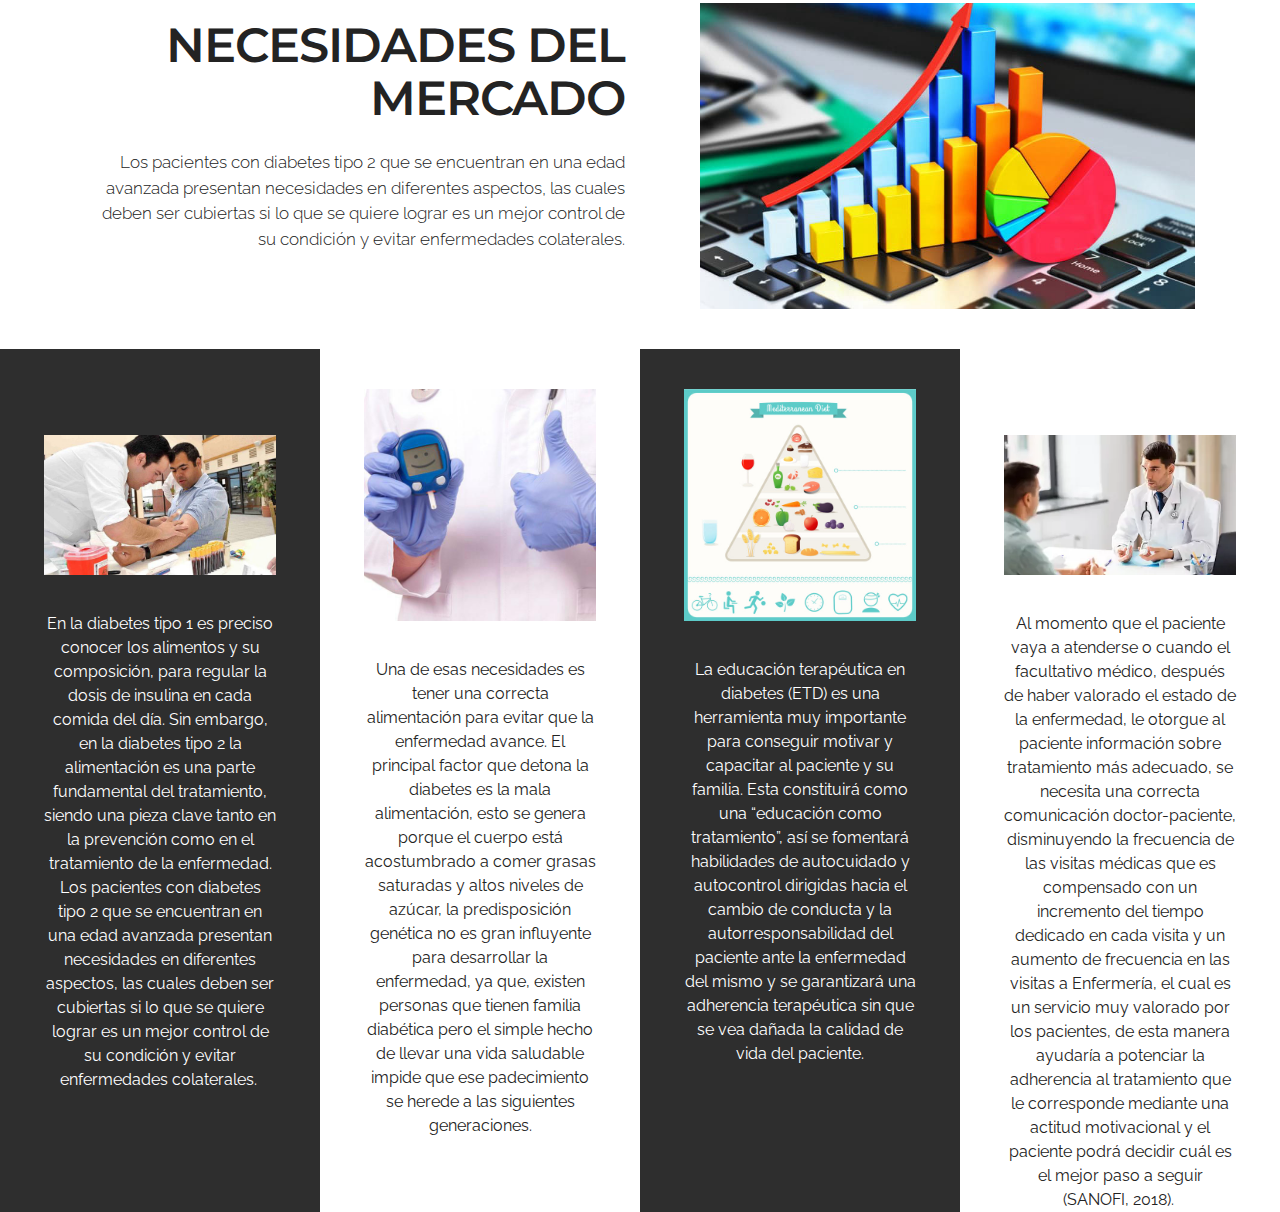
<file: index.html>
<!DOCTYPE html>
<html  >
<head>
  <!-- Site made with Mobirise Website Builder v4.11.4, https://mobirise.com -->
  <meta charset="UTF-8">
  <meta http-equiv="X-UA-Compatible" content="IE=edge">
  <meta name="generator" content="Mobirise v4.11.4, mobirise.com">
  <meta name="viewport" content="width=device-width, initial-scale=1, minimum-scale=1">
  <link rel="shortcut icon" href="assets/images/logo.png" type="image/x-icon">
  <meta name="description" content="">
  
  <title>Home</title>
  <link rel="stylesheet" href="https://fonts.googleapis.com/css?family=Lora:400,700,400italic,700italic&subset=latin">
  <link rel="stylesheet" href="https://fonts.googleapis.com/css?family=Montserrat:400,700">
  <link rel="stylesheet" href="https://fonts.googleapis.com/css?family=Raleway:100,100i,200,200i,300,300i,400,400i,500,500i,600,600i,700,700i,800,800i,900,900i">
  <link rel="stylesheet" href="assets/tether/tether.min.css">
  <link rel="stylesheet" href="assets/bootstrap/css/bootstrap.min.css">
  <link rel="stylesheet" href="assets/animatecss/animate.min.css">
  <link rel="stylesheet" href="assets/theme/css/style.css">
  <link rel="preload" as="style" href="assets/mobirise/css/mbr-additional.css"><link rel="stylesheet" href="assets/mobirise/css/mbr-additional.css" type="text/css">
  
  
  
</head>
<body>
  <section class="mbr-section" id="msg-box5-1" data-rv-view="0" style="background-color: rgb(255, 255, 255); padding-top: 0px; padding-bottom: 40px;">

    
    <div class="container">
        <div class="row">
            <div class="mbr-table-md-up">

              

              <div class="mbr-table-cell col-md-5 text-xs-center text-md-right content-size">
                  <h3 class="mbr-section-title display-2">NECESIDADES DEL MERCADO</h3>
                  <div class="lead">

                    <p>Los pacientes con diabetes tipo 2 que se encuentran en una edad avanzada presentan necesidades en diferentes aspectos, las cuales deben ser cubiertas si lo que se quiere lograr es un mejor control de su condición y evitar enfermedades colaterales.</p>

                  </div>

                  
              </div>


              


              <div class="mbr-table-cell mbr-left-padding-md-up mbr-valign-top col-md-7 image-size" style="width: 50%;">
                  <div class="mbr-figure"><img src="assets/images/modalidades-competencia-mercado-825x510.jpg"></div>
              </div>

            </div>
        </div>
    </div>

</section>

<section class="engine"><a href="https://mobirise.info/a">online website builder</a></section><section class="mbr-cards mbr-section mbr-section-nopadding" id="features1-3" data-rv-view="3" style="background-color: rgb(255, 255, 255);">

        

    <div class="mbr-cards-row row striped">

        <div class="mbr-cards-col col-xs-12 col-lg-3" style="padding-top: 40px; padding-bottom: 0px;">
            <div class="container">
                <div class="card cart-block">
                    <div class="card-img"><img src="assets/images/xc6dwrr3hbfazccjckkjchwooi-600x363.jpg" class="card-img-top"></div>
                    <div class="card-block">
                        
                        
                        <p class="card-text">En la diabetes tipo 1 es preciso conocer los alimentos y su composición, para regular la dosis de insulina en cada comida del día. Sin embargo, en la diabetes tipo 2 la alimentación es una parte fundamental del tratamiento, siendo una pieza clave tanto en la prevención como en el tratamiento de la enfermedad. 
<br>Los pacientes con diabetes tipo 2 que se encuentran en una edad avanzada presentan necesidades en diferentes aspectos, las cuales deben ser cubiertas si lo que se quiere lograr es un mejor control de su condición y evitar enfermedades colaterales.&nbsp;</p>
                        
                    </div>
                </div>
            </div>
        </div>
        <div class="mbr-cards-col col-xs-12 col-lg-3" style="padding-top: 40px; padding-bottom: 0px;">
            <div class="container">
                <div class="card cart-block">
                    <div class="card-img"><img src="assets/images/diabetes-1-480x480.jpg" class="card-img-top"></div>
                    <div class="card-block">
                        
                        
                        <p class="card-text">Una de esas necesidades es tener una correcta alimentación para evitar que la enfermedad avance. El principal factor que detona la diabetes es la mala alimentación, esto se genera porque el cuerpo está acostumbrado a comer grasas saturadas y altos niveles de azúcar, la predisposición genética no es gran influyente para desarrollar la enfermedad, ya que, existen personas que tienen familia diabética pero el simple hecho de llevar una vida saludable impide que ese padecimiento se herede a las siguientes generaciones.</p>
                        
                    </div>
                </div>
            </div>
        </div>
        <div class="mbr-cards-col col-xs-12 col-lg-3" style="padding-top: 40px; padding-bottom: 0px;">
            <div class="container">
                <div class="card cart-block">
                    <div class="card-img"><img src="assets/images/2018110809564078334-600x600.jpg" class="card-img-top"></div>
                    <div class="card-block">
                        
                        
                        <p class="card-text"> La educación terapéutica en diabetes (ETD) es una herramienta muy importante para conseguir motivar y capacitar al paciente y su familia. Esta constituirá como una “educación como tratamiento”, así se fomentará habilidades de autocuidado y autocontrol dirigidas hacia el cambio de conducta y la autorresponsabilidad del paciente ante la enfermedad del mismo y se garantizará una adherencia terapéutica sin que se vea dañada la calidad de vida del paciente.</p>
                        
                    </div>
                </div>
            </div>
        </div>
        <div class="mbr-cards-col col-xs-12 col-lg-3" style="padding-top: 40px; padding-bottom: 0px;">
            <div class="container">
                <div class="card cart-block">
                    <div class="card-img"><img src="assets/images/medicine-healthcare-diabetes-concept-doctor-260nw-1238588443.webp" class="card-img-top"></div>
                    <div class="card-block">
                        
                        
                        <p class="card-text">Al momento que el paciente vaya a atenderse o cuando el facultativo médico, después de haber valorado el estado de la enfermedad, le otorgue al paciente información sobre tratamiento más adecuado, se necesita una correcta comunicación doctor-paciente, disminuyendo la frecuencia de las visitas médicas que es compensado con un incremento del tiempo dedicado en cada visita y un aumento de frecuencia en las visitas a Enfermería, el cual es un servicio muy valorado por los pacientes, de esta manera ayudaría a potenciar la adherencia al tratamiento que le corresponde mediante una actitud motivacional y el paciente podrá decidir cuál es el mejor paso a seguir (SANOFI, 2018).&nbsp;<br></p>
                        
                    </div>
                </div>
            </div>
        </div>
        
        
    </div>
</section>


  <script src="assets/web/assets/jquery/jquery.min.js"></script>
  <script src="assets/tether/tether.min.js"></script>
  <script src="assets/bootstrap/js/bootstrap.min.js"></script>
  <script src="assets/smooth-scroll/smooth-scroll.js"></script>
  <script src="assets/viewport-checker/jquery.viewportchecker.js"></script>
  <script src="assets/theme/js/script.js"></script>
  
  
  <input name="animation" type="hidden">
  </body>
</html>
</file>
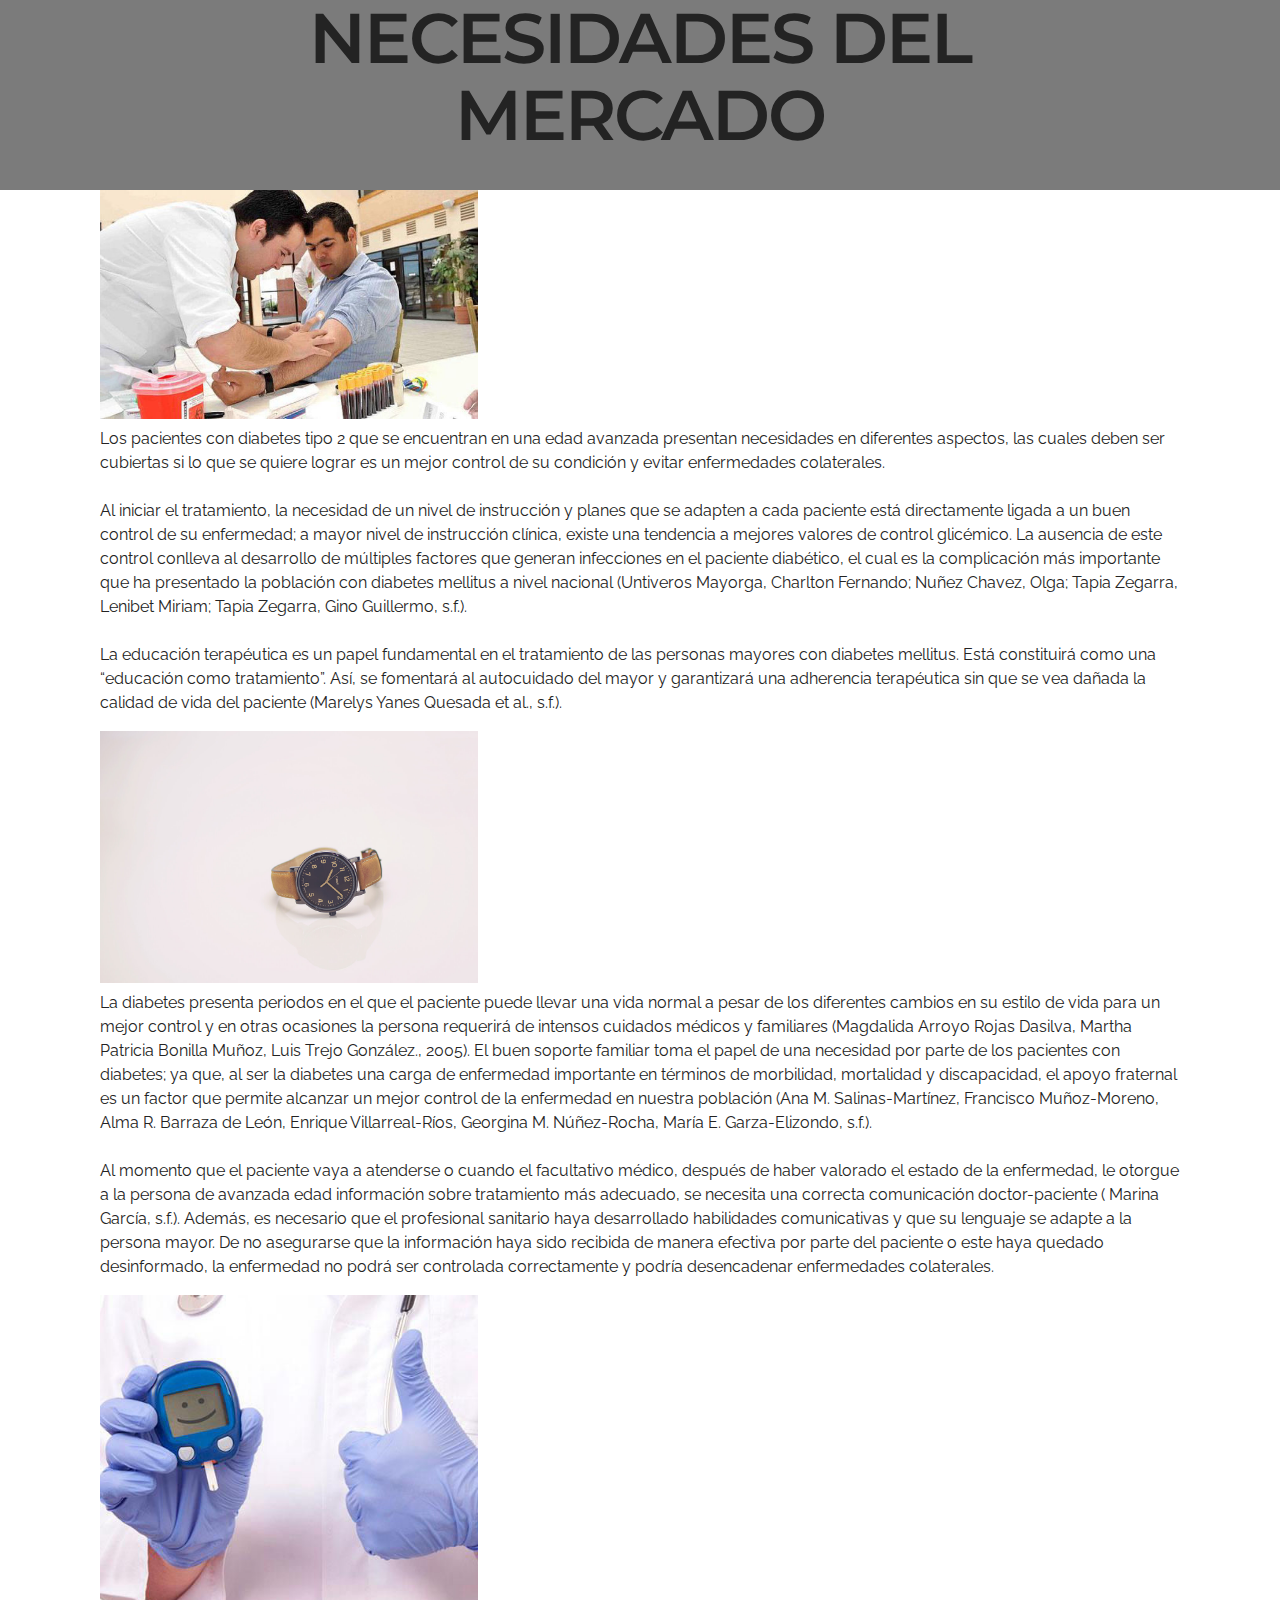
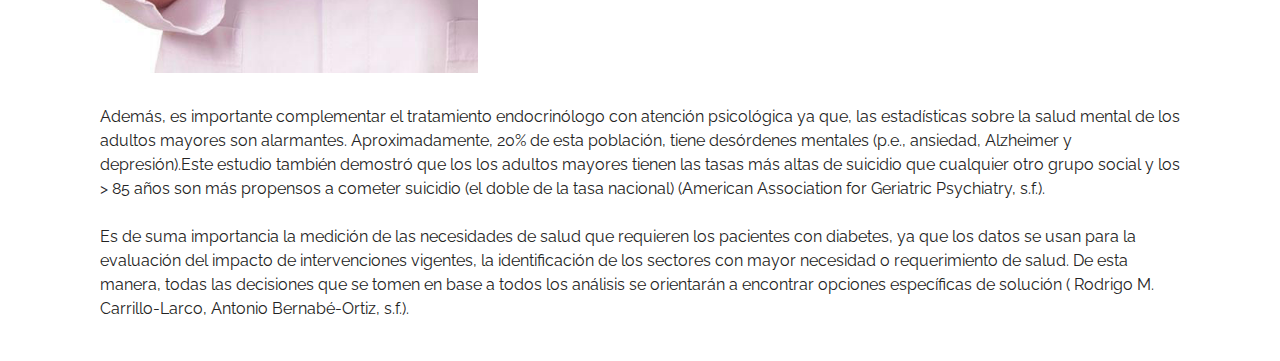
<file: page1.html>
<!DOCTYPE html>
<html  >
<head>
  <!-- Site made with Mobirise Website Builder v4.11.4, https://mobirise.com -->
  <meta charset="UTF-8">
  <meta http-equiv="X-UA-Compatible" content="IE=edge">
  <meta name="generator" content="Mobirise v4.11.4, mobirise.com">
  <meta name="viewport" content="width=device-width, initial-scale=1, minimum-scale=1">
  <link rel="shortcut icon" href="assets/images/logo4.png" type="image/x-icon">
  <meta name="description" content="">
  
  <title>si</title>
  <link rel="stylesheet" href="assets/bootstrap/css/bootstrap.min.css">
  <link rel="stylesheet" href="assets/bootstrap/css/bootstrap-grid.min.css">
  <link rel="stylesheet" href="assets/bootstrap/css/bootstrap-reboot.min.css">
  <link rel="stylesheet" href="assets/tether/tether.min.css">
  <link rel="stylesheet" href="assets/theme/css/style.css">
  <link rel="preload" as="style" href="assets/mobirise/css/mbr-additional.css"><link rel="stylesheet" href="assets/mobirise/css/mbr-additional.css" type="text/css">
  
  
  
</head>
<body>
  <section class="header1 cid-rGakJ2euWN mbr-parallax-background" id="header16-6">

    

    <div class="mbr-overlay" style="opacity: 0.6; background-color: rgb(35, 35, 35);">
    </div>

    <div class="container">
        <div class="row justify-content-md-center">
            <div class="col-md-10 align-center">
                <h1 class="mbr-section-title mbr-bold pb-3 mbr-fonts-style display-1">NECESIDADES DEL MERCADO</h1>
                
                
                
            </div>
        </div>
    </div>

</section>

<section class="engine"><a href="https://mobirise.info/l">free web templates</a></section><section class="services2 cid-rGakJ2RgjB" id="services2-7">
    <!---->
    
    <!---->
    <!--Overlay-->
    
    <!--Container-->
    <div class="container">
        <div class="col-md-12">
            <div class="media-container-row">
                <div class="mbr-figure" style="width: 35%;">
                    <img src="assets/images/xc6dwrr3hbfazccjckkjchwooi-628x380.jpg" alt="Mobirise" title="">
                </div>
                <div class="align-left aside-content">
                    
                    <div class="mbr-section-text">
                        <p class="mbr-text text1 pt-2 mbr-light mbr-fonts-style display-7">Los pacientes con diabetes tipo 2 que se encuentran en una edad avanzada presentan necesidades en diferentes aspectos, las cuales deben ser cubiertas si lo que se quiere lograr es un mejor control de su condición y evitar enfermedades colaterales.
<br>
<br>Al iniciar el tratamiento, la necesidad de un nivel de instrucción y planes que se adapten a cada paciente está directamente ligada a un buen control de su enfermedad; a mayor nivel de instrucción clínica, existe una tendencia a mejores valores de control glicémico. La ausencia de este control conlleva al desarrollo de múltiples factores que generan infecciones en el paciente diabético, el cual es la complicación más importante que ha presentado la población con diabetes mellitus a nivel nacional (Untiveros Mayorga, Charlton Fernando; Nuñez Chavez, Olga; Tapia Zegarra, Lenibet Miriam; Tapia Zegarra, Gino Guillermo, s.f.).
<br>
<br>La educación terapéutica es un papel fundamental en el tratamiento de las personas mayores con diabetes mellitus. Está constituirá como una “educación como tratamiento”. Así, se fomentará al autocuidado del mayor y garantizará una adherencia terapéutica sin que se vea dañada la calidad de vida del paciente (Marelys Yanes Quesada et al., s.f.).&nbsp;<br></p>
                        
                    </div>
                    <!--Btn-->
                    
                </div>
            </div>
        </div>
    </div>
</section>

<section class="services2 cid-rGakJ3oQvR" id="services2-8">
    <!---->
    
    <!---->
    <!--Overlay-->
    
    <!--Container-->
    <div class="container">
        <div class="col-md-12">
            <div class="media-container-row">
                <div class="mbr-figure" style="width: 35%;">
                    <img src="assets/images/product1.jpg" alt="Mobirise">
                </div>
                <div class="align-left aside-content">
                    
                    <div class="mbr-section-text">
                        <p class="mbr-text text1 pt-2 mbr-light mbr-fonts-style display-7">La diabetes presenta periodos en el que el paciente puede llevar una vida normal a pesar de los diferentes cambios en su estilo de vida para un mejor control y en otras ocasiones la persona requerirá de intensos cuidados médicos y familiares (Magdalida Arroyo Rojas Dasilva, Martha Patricia Bonilla Muñoz, Luis Trejo González., 2005). El buen soporte familiar toma el papel de una necesidad por parte de los pacientes con diabetes; ya que, al ser la diabetes una carga de enfermedad importante en términos de morbilidad, mortalidad y discapacidad, el apoyo fraternal es un factor que permite alcanzar un mejor control de la enfermedad en nuestra población (Ana M. Salinas-Martínez, Francisco Muñoz-Moreno, Alma R. Barraza de León, Enrique Villarreal-Ríos, Georgina M. Núñez-Rocha, María E. Garza-Elizondo, s.f.).
<br>
<br>Al momento que el paciente vaya a atenderse o cuando el facultativo médico, después de haber valorado el estado de la enfermedad, le otorgue a la persona de avanzada edad información sobre tratamiento más adecuado, se necesita una correcta comunicación doctor-paciente ( Marina García, s.f.). Además, es necesario que el profesional sanitario haya desarrollado habilidades comunicativas y que su lenguaje se adapte a la persona mayor. De no asegurarse que la información haya sido recibida de manera efectiva por parte del paciente o este haya quedado desinformado, la enfermedad no podrá ser controlada correctamente y podría desencadenar enfermedades colaterales. &nbsp;<br></p>
                        
                    </div>
                    <!--Btn-->
                    
                </div>
            </div>
        </div>
    </div>
</section>

<section class="services2 cid-rGakJ3VJOC" id="services2-9">
    <!---->
    
    <!---->
    <!--Overlay-->
    
    <!--Container-->
    <div class="container">
        <div class="col-md-12">
            <div class="media-container-row">
                <div class="mbr-figure" style="width: 35%;">
                    <img src="assets/images/diabetes-1-480x480.jpg" alt="Mobirise" title="">
                </div>
                <div class="align-left aside-content">
                    
                    <div class="mbr-section-text">
                        <p class="mbr-text text1 pt-2 mbr-light mbr-fonts-style display-7"><br>Además, es importante complementar el tratamiento endocrinólogo con atención psicológica ya que, las estadísticas sobre la salud mental de los adultos mayores son alarmantes. Aproximadamente, 20% de esta población, tiene desórdenes mentales (p.e., ansiedad, Alzheimer y depresión).Este estudio también demostró que los los adultos mayores tienen las tasas más altas de suicidio que cualquier otro grupo social y los &gt; 85 años son más propensos a cometer suicidio (el doble de la tasa nacional) (American Association for Geriatric Psychiatry, s.f.).
<br>
<br>Es de suma importancia la medición de las necesidades de salud que requieren los pacientes con diabetes, ya que los datos se usan para la evaluación del impacto de intervenciones vigentes, la identificación de los sectores con mayor necesidad o requerimiento de salud. De esta manera, todas las decisiones que se tomen en base a todos los análisis se orientarán a encontrar opciones específicas de solución ( Rodrigo M. Carrillo-Larco, Antonio Bernabé-Ortiz, s.f.).
<br>
<br></p>
                        
                    </div>
                    <!--Btn-->
                    
                </div>
            </div>
        </div>
    </div>
</section>


  <script src="assets/web/assets/jquery/jquery.min.js"></script>
  <script src="assets/popper/popper.min.js"></script>
  <script src="assets/bootstrap/js/bootstrap.min.js"></script>
  <script src="assets/tether/tether.min.js"></script>
  <script src="assets/smoothscroll/smooth-scroll.js"></script>
  <script src="assets/parallax/jarallax.min.js"></script>
  <script src="assets/theme/js/script.js"></script>
  
  
</body>
</html>
</file>
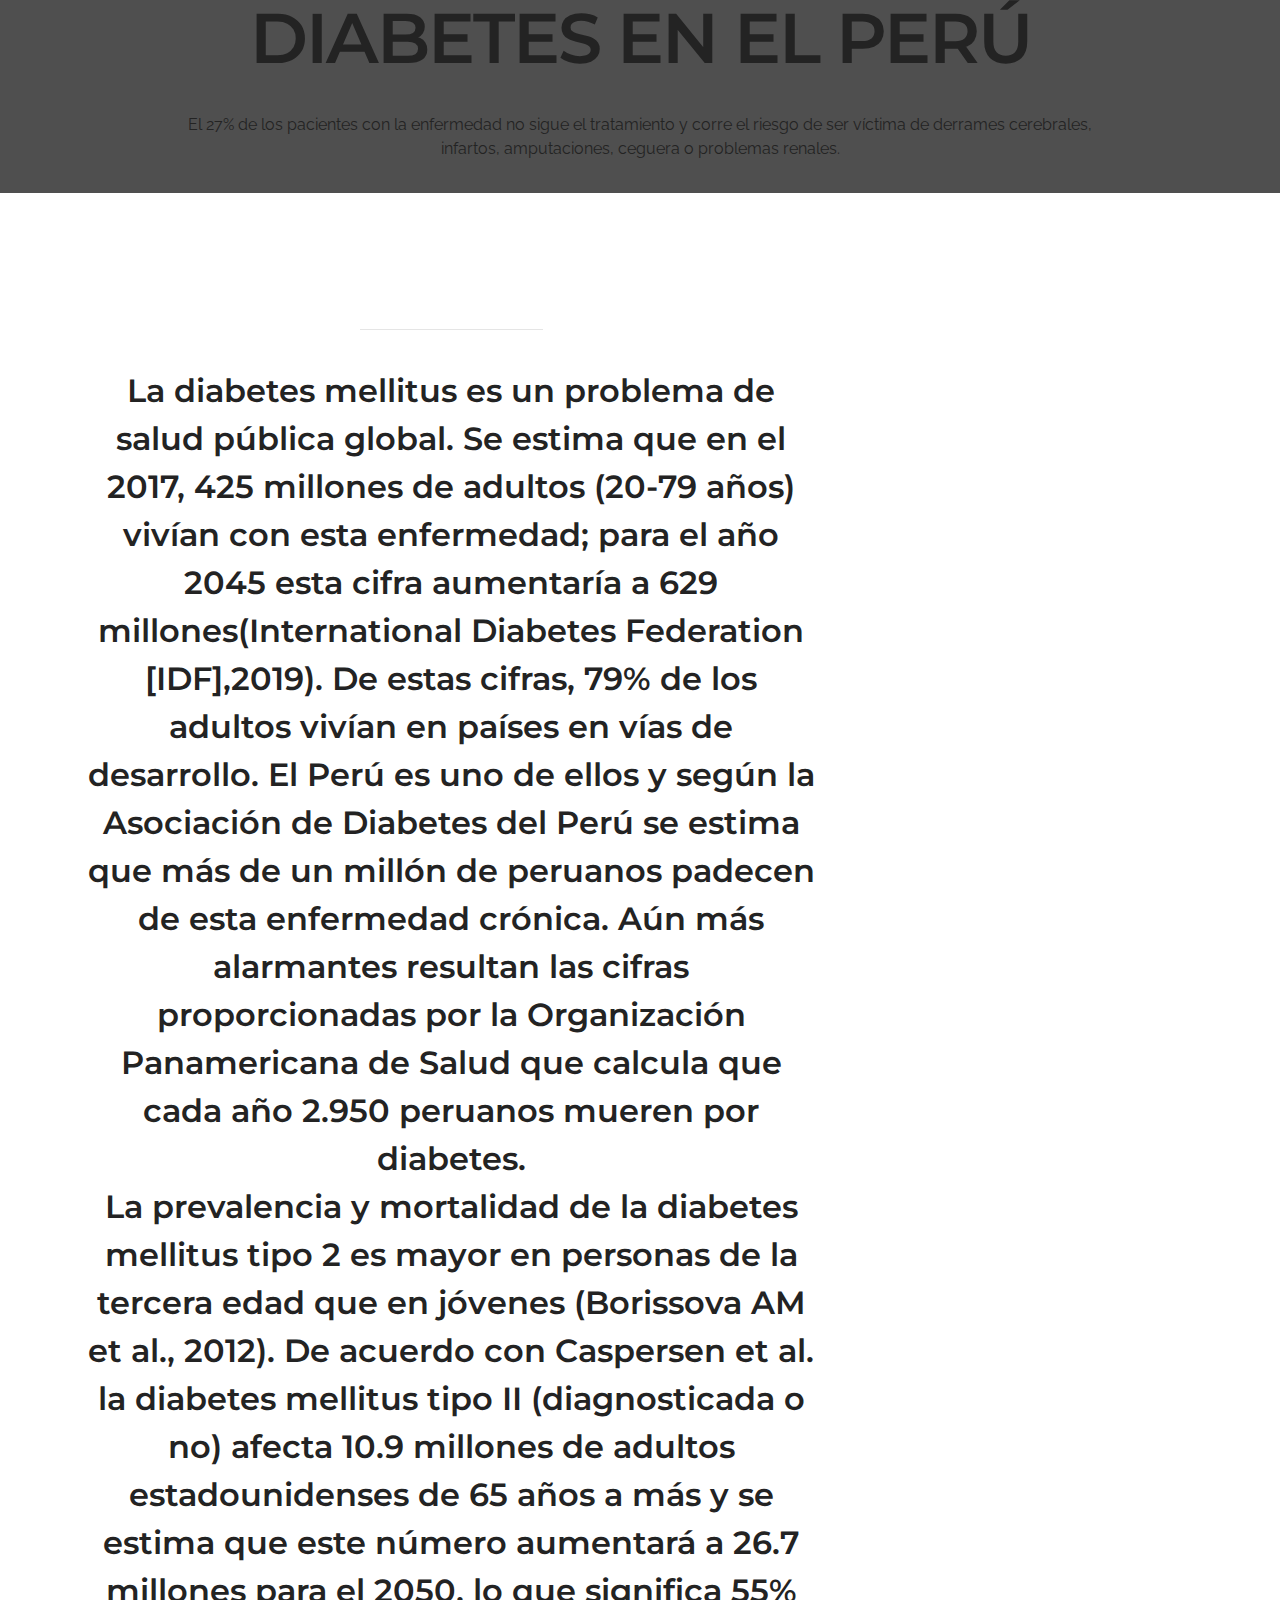
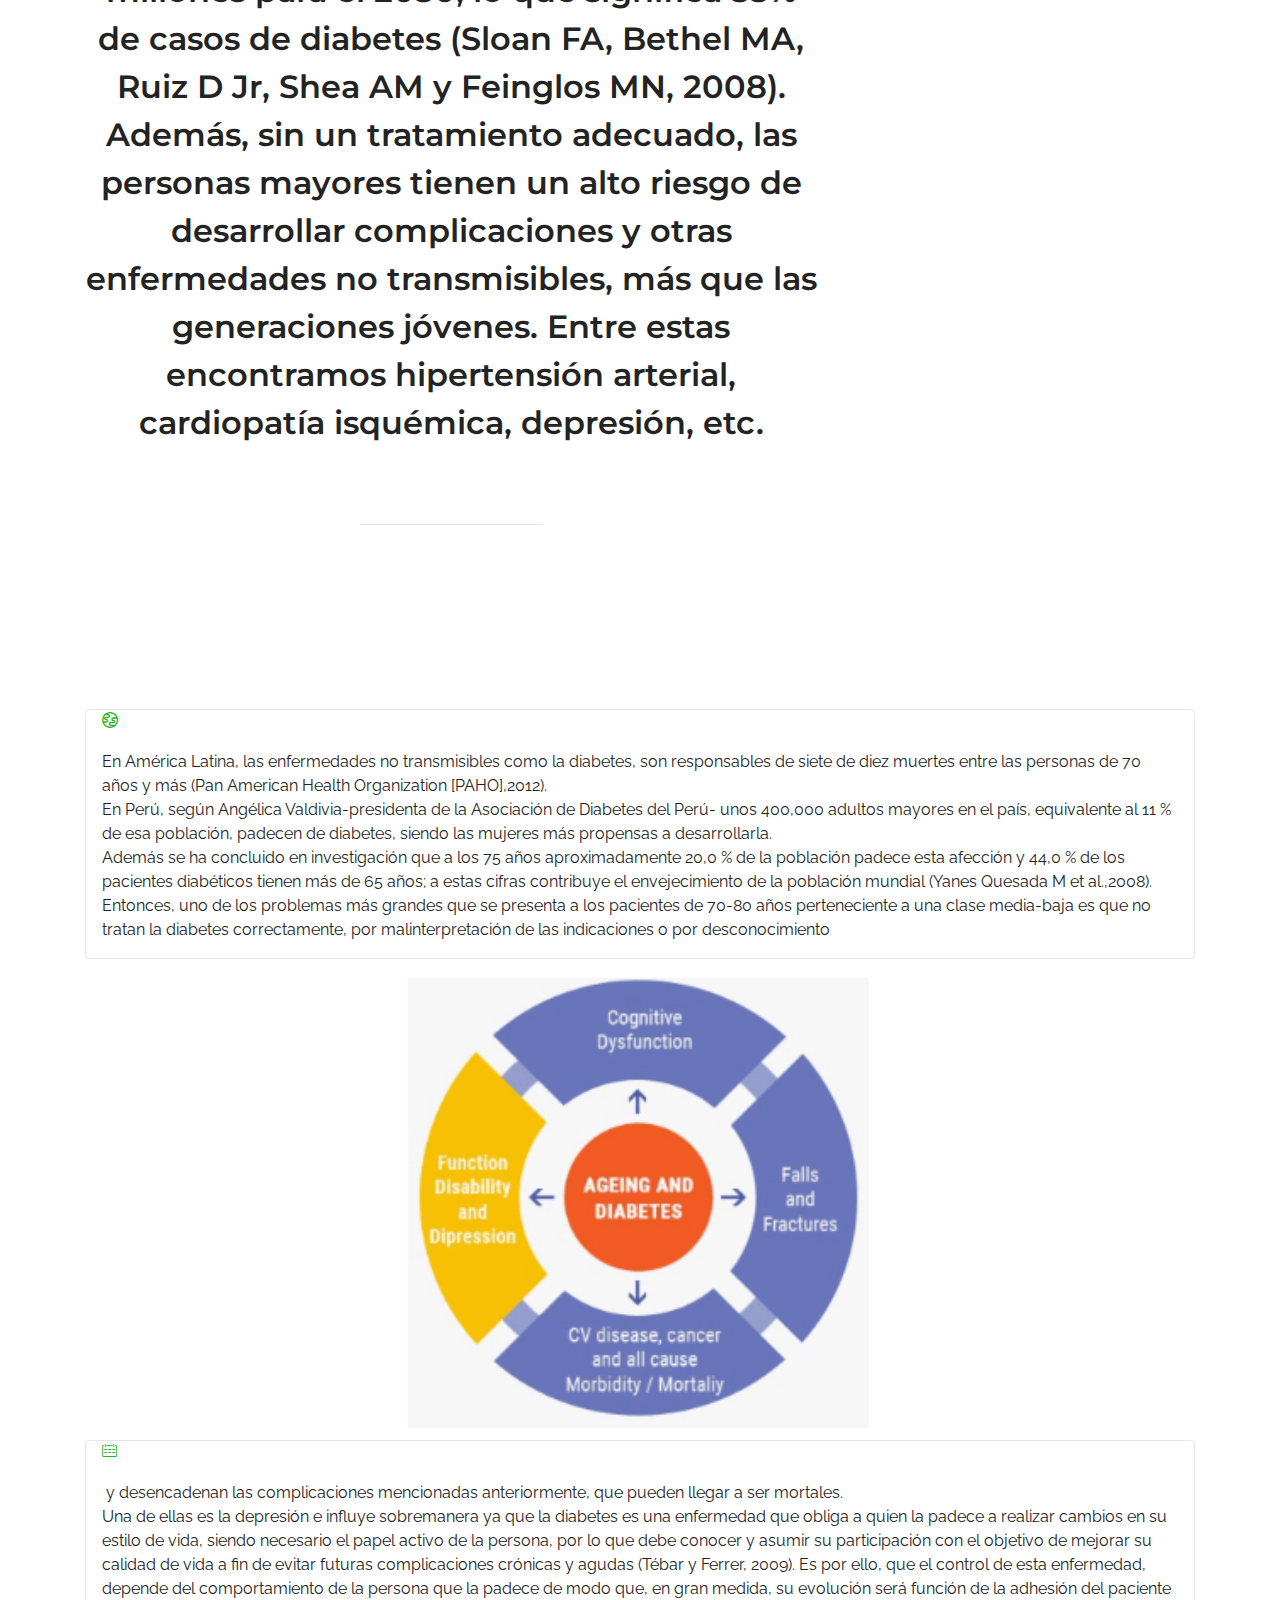
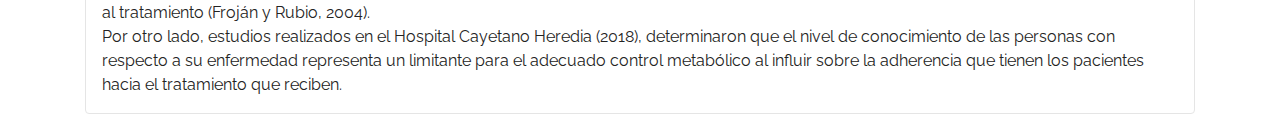
<file: page2.html>
<!DOCTYPE html>
<html  >
<head>
  <!-- Site made with Mobirise Website Builder v4.11.4, https://mobirise.com -->
  <meta charset="UTF-8">
  <meta http-equiv="X-UA-Compatible" content="IE=edge">
  <meta name="generator" content="Mobirise v4.11.4, mobirise.com">
  <meta name="viewport" content="width=device-width, initial-scale=1, minimum-scale=1">
  <link rel="shortcut icon" href="assets/images/logo4.png" type="image/x-icon">
  <meta name="description" content="Site Maker Description">
  
  
  <link rel="stylesheet" href="assets/web/assets/mobirise-icons/mobirise-icons.css">
  <link rel="stylesheet" href="assets/web/assets/mobirise-icons-bold/mobirise-icons-bold.css">
  <link rel="stylesheet" href="assets/web/assets/mobirise-icons2/mobirise2.css">
  <link rel="stylesheet" href="assets/bootstrap/css/bootstrap.min.css">
  <link rel="stylesheet" href="assets/bootstrap/css/bootstrap-grid.min.css">
  <link rel="stylesheet" href="assets/bootstrap/css/bootstrap-reboot.min.css">
  <link rel="stylesheet" href="assets/tether/tether.min.css">
  <link rel="stylesheet" href="assets/theme/css/style.css">
  <link rel="preload" as="style" href="assets/mobirise/css/mbr-additional.css"><link rel="stylesheet" href="assets/mobirise/css/mbr-additional.css" type="text/css">
  
  
  
</head>
<body>
  <section class="header1 cid-rGakVZvbxc mbr-parallax-background" id="header16-d">

    

    <div class="mbr-overlay" style="opacity: 0.8; background-color: rgb(35, 35, 35);">
    </div>

    <div class="container">
        <div class="row justify-content-md-center">
            <div class="col-md-10 align-center">
                <h1 class="mbr-section-title mbr-bold pb-3 mbr-fonts-style display-1">DIABETES EN EL PERÚ</h1>
                
                <p class="mbr-text pb-3 mbr-fonts-style display-5">El 27% de los pacientes con la enfermedad no sigue el tratamiento y corre el riesgo de ser víctima de derrames cerebrales, infartos, amputaciones, ceguera o problemas renales.</p>
                
            </div>
        </div>
    </div>

</section>

<section class="engine"><a href="https://mobirise.info/q">responsive site templates</a></section><section class="mbr-section article content10 cid-rGakVjrqLP" id="content10-c">
    
     

    <div class="container">
        <div class="inner-container" style="width: 66%;">
            <hr class="line" style="width: 25%;">
            <div class="section-text align-center mbr-white mbr-fonts-style display-4">La diabetes mellitus es un problema de salud pública global. Se estima que en el 2017, 425 millones de adultos (20-79 años) vivían con esta enfermedad; para el año 2045 esta cifra aumentaría a 629 millones(International Diabetes Federation [IDF],2019). De estas cifras, 79% de los adultos vivían en países en vías de desarrollo. El Perú es uno de ellos y según la Asociación de Diabetes del Perú se estima que más de un millón de peruanos padecen de esta enfermedad crónica. Aún más alarmantes resultan las cifras proporcionadas por la Organización Panamericana de Salud que calcula que cada año 2.950 peruanos mueren por diabetes. 
<div>La prevalencia y mortalidad de la diabetes mellitus tipo 2 es mayor en personas de la tercera edad que en jóvenes (Borissova AM et al., 2012). De acuerdo con Caspersen et al. la diabetes mellitus tipo II (diagnosticada o no) afecta 10.9 millones de adultos estadounidenses de 65 años a más y se estima que este número aumentará a 26.7 millones para el 2050, lo que significa 55% de casos de diabetes (Sloan FA, Bethel MA, Ruiz D Jr, Shea AM y Feinglos MN, 2008). Además, sin un tratamiento adecuado, las personas mayores tienen un alto riesgo de desarrollar complicaciones y otras enfermedades no transmisibles, más que las generaciones jóvenes. Entre estas encontramos hipertensión arterial, cardiopatía isquémica, depresión, etc.
</div><div><br></div></div>
            <hr class="line" style="width: 25%;">
        </div>
    </div>
</section>

<section class="features12 cid-rGal25tAwB" id="features12-e">
    
    

    

    <div class="container">
        
        

        <div class="media-container-row pt-5">
            <div class="block-content align-right">
                <div class="card pl-3 pr-3">
                    <div class="mbr-card-img-title">
                        <div class="card-img pb-3">
                             <span class="mbr-iconfont mobi-mbri-globe mobi-mbri" style="color: rgb(43, 182, 41); fill: rgb(43, 182, 41);"></span>
                        </div>
                        <div class="mbr-crt-title">
                            
                        </div>
                    </div>                

                    <div class="card-box">
                        <p class="mbr-text mbr-section-text mbr-fonts-style display-7">En América Latina, las enfermedades no transmisibles como la diabetes, son responsables de siete de diez muertes entre las personas de 70 años y más (Pan American Health Organization [PAHO],2012).
<br>En Perú, según Angélica Valdivia-presidenta de la Asociación de Diabetes del Perú- unos 400,000 adultos mayores en el país, equivalente al 11 % de esa población, padecen de diabetes, siendo las mujeres más propensas a desarrollarla.
<br>Además se ha concluido en investigación que a los 75 años aproximadamente 20,0 % de la población padece esta afección y 44,0 % de los pacientes diabéticos tienen más de 65 años; a estas cifras contribuye el envejecimiento de la población mundial (Yanes Quesada M et al.,2008).&nbsp;<br>Entonces, uno de los problemas más grandes que se presenta a los pacientes de 70-80 años perteneciente a una clase media-baja es que no tratan la diabetes correctamente, por malinterpretación de las indicaciones o por desconocimiento<br></p>
                    </div>
                </div>

                
            </div>

            <div class="mbr-figure m-auto" style="width: 43%;">
                <img src="assets/images/sin-ttulo-281x276.png" alt="Mobirise" title="">
            </div>

            <div class="block-content align-left">
                <div class="card pl-3 pr-3">
                    <div class="mbr-card-img-title">
                        <div class="card-img pb-3">
                             <span class="mbr-iconfont mbrib-calendar" style="color: rgb(43, 182, 41); fill: rgb(43, 182, 41);"></span>
                        </div>
                        <div class="mbr-crt-title">
                            
                        </div>
                    </div>                

                    <div class="card-box">
                        <p class="mbr-text mbr-section-text mbr-fonts-style display-7">&nbsp;y desencadenan las complicaciones mencionadas anteriormente, que pueden llegar a ser mortales. 
<br>Una de ellas es la depresión e influye sobremanera ya que la diabetes es una enfermedad que obliga a quien la padece a realizar cambios en su estilo de vida, siendo necesario el papel activo de la persona, por lo que debe conocer y asumir su participación con el objetivo de mejorar su calidad de vida a fin de evitar futuras complicaciones crónicas y agudas (Tébar y Ferrer, 2009). Es por ello, que el control de esta enfermedad, depende del comportamiento de la persona que la padece de modo que, en gran medida, su evolución será función de la adhesión del paciente al tratamiento (Froján y Rubio, 2004).
<br> Por otro lado, estudios realizados en el Hospital Cayetano Heredia (2018), determinaron que el nivel de conocimiento de las personas con respecto a su enfermedad representa un limitante para el adecuado control metabólico al influir sobre la adherencia que tienen los pacientes hacia el tratamiento que reciben.&nbsp;<br></p>
                    </div>
                </div>

                
            </div>
        </div>
    </div>
</section>


  <script src="assets/web/assets/jquery/jquery.min.js"></script>
  <script src="assets/popper/popper.min.js"></script>
  <script src="assets/bootstrap/js/bootstrap.min.js"></script>
  <script src="assets/tether/tether.min.js"></script>
  <script src="assets/smoothscroll/smooth-scroll.js"></script>
  <script src="assets/parallax/jarallax.min.js"></script>
  <script src="assets/theme/js/script.js"></script>
  
  
</body>
</html>
</file>
<file: assets/theme/css/style.css>
.engine {
	position: absolute;
	text-indent: -2400px;
	text-align: center;
	padding: 0;
	top: 0;
	left: -2400px;
}/*!
 * Default theme v2 (https://mobirise.com/)
 * Copyright 2016 Mobirise
 */
.container {
  position: relative; }

.btn {
  margin-bottom: 0.5rem; }
  .btn + .btn {
    margin-left: 1rem; }
  @media (max-width: 767px) {
    .btn {
      white-space: normal; }
      .btn + .btn {
        margin-left: 0; } }

.bg-primary {
  background-color: #c0a375 !important; }

.bg-success {
  background-color: #90a878 !important; }

.bg-info {
  background-color: #7e9b9f !important; }

.bg-warning {
  background-color: #f3c649 !important; }

.bg-danger {
  background-color: #f28281 !important; }

.bg-none {
  background: none !important; }

.btn {
  font-family: 'Montserrat', sans-serif;
  font-weight: 500;
  letter-spacing: 2px;
  padding: 0.75rem 2.1875rem;
  font-size: 0.75rem;
  line-height: 1.5;
  border-radius: 3px;
  -webkit-transition: all .3s ease-in-out;
  -moz-transition: all .3s ease-in-out;
  transition: all .3s ease-in-out; }

.btn-sm {
  padding: 0.625rem 2.1874rem;
  font-size: 0.9687rem;
  line-height: 1.5;
  border-radius: 3px;
  font-family: "Lora";
  font-style: italic;
  font-weight: 400;
  letter-spacing: 0px; }

.btn-lg {
  padding: 0.75rem 2.1874rem;
  font-size: 0.9687rem;
  line-height: 1.3333333333;
  border-radius: 3px; }

.btn-xlg {
  padding: 0.75rem 2.1874rem;
  font-size: 1.1875rem;
  line-height: 1.3333333333;
  border-radius: 3px; }

.btn-primary {
  background-color: #c0a375;
  border-color: #c0a375;
  box-shadow: none;
  color: #fff; }
  .btn-primary:hover {
    color: #fff;
    background-color: #a07e49;
    border-color: #a07e49;
    box-shadow: none; }
  .btn-primary:focus, .btn-primary.focus {
    color: #fff;
    background-color: #a07e49;
    border-color: #a07e49; }
  .btn-primary:active, .btn-primary.active {
    color: #fff;
    background-color: #a07e49;
    border-color: #a07e49;
    background-image: none;
    box-shadow: none; }
  .btn-primary.disabled, .btn-primary:disabled {
    color: #fff !important;
    background-color: #a07e49 !important;
    border-color: #a07e49 !important;
    opacity: 0.85; }

.btn-secondary {
  background-color: #bfcecb;
  border-color: #bfcecb;
  box-shadow: none;
  color: #fff; }
  .btn-secondary:hover {
    color: #fff;
    background-color: #94ada8;
    border-color: #94ada8;
    box-shadow: none; }
  .btn-secondary:focus, .btn-secondary.focus {
    color: #fff;
    background-color: #94ada8;
    border-color: #94ada8; }
  .btn-secondary:active, .btn-secondary.active {
    color: #fff;
    background-color: #94ada8;
    border-color: #94ada8;
    background-image: none;
    box-shadow: none; }
  .btn-secondary.disabled, .btn-secondary:disabled {
    color: #fff !important;
    background-color: #94ada8 !important;
    border-color: #94ada8 !important;
    opacity: 0.85; }

.btn-info {
  background-color: #7e9b9f;
  border-color: #7e9b9f;
  box-shadow: none;
  color: #fff; }
  .btn-info:hover {
    color: #fff;
    background-color: #597478;
    border-color: #597478;
    box-shadow: none; }
  .btn-info:focus, .btn-info.focus {
    color: #fff;
    background-color: #597478;
    border-color: #597478; }
  .btn-info:active, .btn-info.active {
    color: #fff;
    background-color: #597478;
    border-color: #597478;
    background-image: none;
    box-shadow: none; }
  .btn-info.disabled, .btn-info:disabled {
    color: #fff !important;
    background-color: #597478 !important;
    border-color: #597478 !important;
    opacity: 0.85; }

.btn-success {
  background-color: #90a878;
  border-color: #90a878;
  box-shadow: none;
  color: #fff; }
  .btn-success:hover {
    color: #fff;
    background-color: #6a8153;
    border-color: #6a8153;
    box-shadow: none; }
  .btn-success:focus, .btn-success.focus {
    color: #fff;
    background-color: #6a8153;
    border-color: #6a8153; }
  .btn-success:active, .btn-success.active {
    color: #fff;
    background-color: #6a8153;
    border-color: #6a8153;
    background-image: none;
    box-shadow: none; }
  .btn-success.disabled, .btn-success:disabled {
    color: #fff !important;
    background-color: #6a8153 !important;
    border-color: #6a8153 !important;
    opacity: 0.85; }

.btn-warning {
  background-color: #f3c649;
  border-color: #f3c649;
  box-shadow: none;
  color: #fff; }
  .btn-warning:hover {
    color: #fff;
    background-color: #e1a90f;
    border-color: #e1a90f;
    box-shadow: none; }
  .btn-warning:focus, .btn-warning.focus {
    color: #fff;
    background-color: #e1a90f;
    border-color: #e1a90f; }
  .btn-warning:active, .btn-warning.active {
    color: #fff;
    background-color: #e1a90f;
    border-color: #e1a90f;
    background-image: none;
    box-shadow: none; }
  .btn-warning.disabled, .btn-warning:disabled {
    color: #fff !important;
    background-color: #e1a90f !important;
    border-color: #e1a90f !important;
    opacity: 0.85; }

.btn-danger {
  background-color: #f28281;
  border-color: #f28281;
  box-shadow: none;
  color: #fff; }
  .btn-danger:hover {
    color: #fff;
    background-color: #eb3d3c;
    border-color: #eb3d3c;
    box-shadow: none; }
  .btn-danger:focus, .btn-danger.focus {
    color: #fff;
    background-color: #eb3d3c;
    border-color: #eb3d3c; }
  .btn-danger:active, .btn-danger.active {
    color: #fff;
    background-color: #eb3d3c;
    border-color: #eb3d3c;
    background-image: none;
    box-shadow: none; }
  .btn-danger.disabled, .btn-danger:disabled {
    color: #fff !important;
    background-color: #eb3d3c !important;
    border-color: #eb3d3c !important;
    opacity: 0.85; }

.btn-white {
  background-color: #fff;
  border-color: #fff;
  box-shadow: none;
  color: #535353; }
  .btn-white:hover {
    color: #fff;
    background-color: #d4d4d4;
    border-color: #d4d4d4;
    box-shadow: none; }
  .btn-white:focus, .btn-white.focus {
    color: #fff;
    background-color: #d4d4d4;
    border-color: #d4d4d4; }
  .btn-white:active, .btn-white.active {
    color: #fff;
    background-color: #d4d4d4;
    border-color: #d4d4d4;
    background-image: none;
    box-shadow: none; }
  .btn-white.disabled, .btn-white:disabled {
    color: #fff !important;
    background-color: #d4d4d4 !important;
    border-color: #d4d4d4 !important;
    opacity: 0.85; }

.btn-black {
  background-color: #535353;
  border-color: #535353;
  box-shadow: none;
  color: #fff; }
  .btn-black:hover {
    color: #fff;
    background-color: #2d2d2d;
    border-color: #2d2d2d;
    box-shadow: none; }
  .btn-black:focus, .btn-black.focus {
    color: #fff;
    background-color: #2d2d2d;
    border-color: #2d2d2d; }
  .btn-black:active, .btn-black.active {
    color: #fff;
    background-color: #2d2d2d;
    border-color: #2d2d2d;
    background-image: none;
    box-shadow: none; }
  .btn-black.disabled, .btn-black:disabled {
    color: #fff !important;
    background-color: #2d2d2d !important;
    border-color: #2d2d2d !important;
    opacity: 0.85; }

.btn-primary-outline {
  background: none;
  border-color: #8e7041;
  color: #8e7041; }
  .btn-primary-outline:focus, .btn-primary-outline.focus, .btn-primary-outline:active, .btn-primary-outline.active {
    color: #fff;
    background-color: #c0a375;
    border-color: #c0a375; }
  .btn-primary-outline:hover {
    color: #fff;
    background-color: #c0a375;
    border-color: #c0a375; }
  .btn-primary-outline.disabled, .btn-primary-outline:disabled {
    color: #fff !important;
    background-color: #c0a375 !important;
    border-color: #c0a375 !important;
    opacity: 0.85; }

.btn-secondary-outline {
  background: none;
  border-color: #85a29c;
  color: #85a29c; }
  .btn-secondary-outline:focus, .btn-secondary-outline.focus, .btn-secondary-outline:active, .btn-secondary-outline.active {
    color: #fff;
    background-color: #bfcecb;
    border-color: #bfcecb; }
  .btn-secondary-outline:hover {
    color: #fff;
    background-color: #bfcecb;
    border-color: #bfcecb; }
  .btn-secondary-outline.disabled, .btn-secondary-outline:disabled {
    color: #fff !important;
    background-color: #bfcecb !important;
    border-color: #bfcecb !important;
    opacity: 0.85; }

.btn-info-outline {
  background: none;
  border-color: #4e6669;
  color: #4e6669; }
  .btn-info-outline:focus, .btn-info-outline.focus, .btn-info-outline:active, .btn-info-outline.active {
    color: #fff;
    background-color: #7e9b9f;
    border-color: #7e9b9f; }
  .btn-info-outline:hover {
    color: #fff;
    background-color: #7e9b9f;
    border-color: #7e9b9f; }
  .btn-info-outline.disabled, .btn-info-outline:disabled {
    color: #fff !important;
    background-color: #7e9b9f !important;
    border-color: #7e9b9f !important;
    opacity: 0.85; }

.btn-success-outline {
  background: none;
  border-color: #5d7149;
  color: #5d7149; }
  .btn-success-outline:focus, .btn-success-outline.focus, .btn-success-outline:active, .btn-success-outline.active {
    color: #fff;
    background-color: #90a878;
    border-color: #90a878; }
  .btn-success-outline:hover {
    color: #fff;
    background-color: #90a878;
    border-color: #90a878; }
  .btn-success-outline.disabled, .btn-success-outline:disabled {
    color: #fff !important;
    background-color: #90a878 !important;
    border-color: #90a878 !important;
    opacity: 0.85; }

.btn-warning-outline {
  background: none;
  border-color: #c9970d;
  color: #c9970d; }
  .btn-warning-outline:focus, .btn-warning-outline.focus, .btn-warning-outline:active, .btn-warning-outline.active {
    color: #fff;
    background-color: #f3c649;
    border-color: #f3c649; }
  .btn-warning-outline:hover {
    color: #fff;
    background-color: #f3c649;
    border-color: #f3c649; }
  .btn-warning-outline.disabled, .btn-warning-outline:disabled {
    color: #fff !important;
    background-color: #f3c649 !important;
    border-color: #f3c649 !important;
    opacity: 0.85; }

.btn-danger-outline {
  background: none;
  border-color: #e82625;
  color: #e82625; }
  .btn-danger-outline:focus, .btn-danger-outline.focus, .btn-danger-outline:active, .btn-danger-outline.active {
    color: #fff;
    background-color: #f28281;
    border-color: #f28281; }
  .btn-danger-outline:hover {
    color: #fff;
    background-color: #f28281;
    border-color: #f28281; }
  .btn-danger-outline.disabled, .btn-danger-outline:disabled {
    color: #fff !important;
    background-color: #f28281 !important;
    border-color: #f28281 !important;
    opacity: 0.85; }

.btn-white-outline {
  background: none;
  border-color: #fff;
  color: #fff; }
  .btn-white-outline:focus, .btn-white-outline.focus, .btn-white-outline:active, .btn-white-outline.active {
    color: #535353;
    background-color: #fff;
    border-color: #fff; }
  .btn-white-outline:hover {
    color: #535353;
    background-color: #fff;
    border-color: #fff; }
  .btn-white-outline.disabled, .btn-white-outline:disabled {
    color: #535353 !important;
    background-color: #fff !important;
    border-color: #fff !important;
    opacity: 0.85; }

.btn-black-outline {
  background: none;
  border-color: #202020;
  color: #202020; }
  .btn-black-outline:focus, .btn-black-outline.focus, .btn-black-outline:active, .btn-black-outline.active {
    color: #fff;
    background-color: #535353;
    border-color: #535353; }
  .btn-black-outline:hover {
    color: #fff;
    background-color: #535353;
    border-color: #535353; }
  .btn-black-outline.disabled, .btn-black-outline:disabled {
    color: #fff !important;
    background-color: #535353 !important;
    border-color: #535353 !important;
    opacity: 0.85; }

a.mbr-iconfont:hover {
  text-decoration: none; }

.btn-social {
  font-size: 20px;
  border-radius: 50%;
  padding: 0;
  width: 44px;
  height: 44px;
  line-height: 44px;
  text-align: center;
  position: relative;
  border: 2px solid #c0a375;
  color: #232323; }
  .btn-social i {
    top: 0;
    line-height: 44px;
    width: 44px; }
  .btn-social:hover {
    color: #fff;
    background: #c0a375; }
  .btn-social + .btn {
    margin-left: 0.1rem; }

p.lead,
.lead p {
  font-size: 1.07rem;
  font-weight: 300;
  margin-bottom: 2.3125rem; }

.article .lead p, .article .lead ul, .article .lead ol, .article .lead pre, .article .lead blockquote {
  margin-bottom: 0; }

.lead {
  font-size: 1.07rem;
  font-weight: 300; }
  .lead a {
    font-family: "Lora";
    font-style: italic;
    font-weight: 400; }
    .lead a, .lead a:hover {
      color: #c0a375;
      text-decoration: none; }
  .lead h1 {
    font-size: 3rem;
    font-weight: 600;
    letter-spacing: -1px;
    margin-bottom: 1.605rem; }
  .lead h2 {
    font-size: 2.5rem;
    font-weight: 600;
    letter-spacing: -1px;
    margin-bottom: 1.605rem; }
  .lead h3 {
    font-size: 2rem;
    font-weight: 600;
    margin-bottom: 1.605rem; }
  .lead h4 {
    font-size: 1.5rem;
    font-weight: 600;
    margin-bottom: 1.605rem; }
  .lead blockquote {
    font-family: "Lora";
    font-style: italic;
    padding: 10px 0 10px 20px;
    border-left: 4px solid #c39f76;
    font-size: 1.09rem;
    position: relative; }
  .lead ul, .lead ol, .lead pre, .lead blockquote {
    margin-bottom: 2.3125rem; }
  .lead pre {
    background: #f4f4f4;
    padding: 10px 24px;
    white-space: pre-wrap; }

.display-1 {
  font-size: 4.39rem;
  font-weight: 600;
  letter-spacing: -2px;
  margin-bottom: 0.2843em;
  margin-top: 3.9rem; }

.display-2 {
  font-size: 3rem;
  font-weight: 600;
  letter-spacing: -1px;
  margin-bottom: 1.5625rem;
  margin-top: 3.5rem; }

.display-3 {
  font-size: 2.5rem;
  font-weight: 600;
  margin-top: 3.2rem;
  margin-bottom: 2rem; }

.display-4 {
  font-size: 2rem;
  font-weight: 600;
  margin-top: 2.3rem;
  margin-bottom: 1.8rem; }

.modal-backdrop {
  background: -webkit-linear-gradient(left, #564740, #3a414a);
  background: -moz-linear-gradient(left, #564740, #3a414a);
  background: -o-linear-gradient(left, #564740, #3a414a);
  background: -ms-linear-gradient(left, #564740, #3a414a);
  background: linear-gradient(left, #564740, #3a414a);
  opacity: 0.94; }

.form-control {
  background-color: #f5f5f5;
  border-radius: 3px;
  box-shadow: none;
  color: #565656;
  font-size: 0.875rem;
  line-height: 1.43;
  min-height: 3.5em;
  padding: 0.5em 1.07em 0.5em; }
  .form-control, .form-control:focus {
    border: 1px solid #e8e8e8; }
  .form-active .form-control:invalid {
    border-color: #f28281; }

.form-control-label {
  cursor: pointer;
  font-size: 0.875rem;
  margin-bottom: 0.357em;
  padding: 0; }

.alert {
  border-radius: 0;
  border: 0;
  font-family: 'Montserrat', sans-serif;
  font-size: 0.875rem;
  line-height: 1.5;
  margin-bottom: 1.875rem;
  padding: 1.25rem;
  position: relative; }
  .alert.alert-form:after {
    background-color: inherit;
    bottom: -7px;
    content: "";
    display: block;
    height: 14px;
    left: 50%;
    margin-left: -7px;
    position: absolute;
    transform: rotate(45deg);
    width: 14px; }

.alert-success {
  background-color: #90a878;
  color: #fff; }

.alert-info {
  background-color: #7e9b9f;
  color: #fff; }

.alert-warning {
  background-color: #f3c649;
  color: #fff; }

.alert-danger {
  background-color: #f28281;
  color: #fff; }

/**
 * TYPOGRAPHY
 */
body {
  font-family: 'Raleway', sans-serif;
  color: #232323; }

h1, h2, h3, h4, h5, h6,
.h1, .h2, .h3, .h4, .h5, .h6,
.display-1, .display-2, .display-3, .display-4 {
  font-family: 'Montserrat', sans-serif;
  word-break: break-word;
  word-wrap: break-word; }

input, textarea {
  font-family: "Raleway"; }

input:-webkit-autofill, input:-webkit-autofill:hover, input:-webkit-autofill:focus, input:-webkit-autofill:active {
  transition-delay: 9999s;
  transition-property: background-color, color; }

.text-primary {
  color: #c0a375 !important; }

.text-success {
  color: #90a878 !important; }

.text-info {
  color: #7e9b9f !important; }

.text-warning {
  color: #f3c649 !important; }

.text-danger {
  color: #f28281 !important; }

.text-white {
  color: #fff !important; }

.text-black {
  color: #535353 !important; }

.mbr-section {
  position: relative;
  padding-top: 120px;
  padding-bottom: 120px;
  background-position: 50% 50%;
  background-repeat: no-repeat;
  background-size: cover; }

.mbr-section-full {
  display: table;
  height: 100vh;
  padding-bottom: 0;
  padding-top: 0;
  table-layout: fixed;
  width: 100%; }
  .mbr-section-full > .mbr-table-cell {
    width: 100%; }

.mbr-section-small {
  padding-top: 60px;
  padding-bottom: 60px; }

.mbr-section-title {
  margin-top: 0; }

.mbr-section__container--first {
  padding-top: 120px;
  padding-bottom: 40px; }

.mbr-section__container--middle {
  padding-top: 0;
  padding-bottom: 40px; }

.mbr-section__container--last {
  padding-top: 0;
  padding-bottom: 120px; }

.mbr-section-sm-padding {
  padding-top: 40px;
  padding-bottom: 40px; }

.mbr-section-md-padding {
  padding-top: 90px;
  padding-bottom: 90px; }

.mbr-section-nopadding {
  padding-top: 0;
  padding-bottom: 0; }

.mbr-section-subtitle {
  display: block;
  font-style: italic;
  font-weight: 400;
  font-size: 17px;
  font-family: "Lora";
  line-height: 26px;
  color: #8c8c8c;
  margin-bottom: 30px; }

.mbr-section-title + .mbr-section-subtitle {
  margin-top: -21px; }

.mbr-section-hero::before {
  display: none !important; }
.mbr-section-hero .mbr-section-title {
  color: #fff;
  margin-bottom: 1.6875rem; }
.mbr-section-hero .mbr-section-lead {
  color: #fff;
  font-family: Lora;
  font-size: 1.5rem;
  font-style: italic;
  margin-top: -1em; }
.mbr-section-hero .mbr-section-text {
  color: #fff; }

@media (max-width: 767px) {
  .mbr-section {
    padding-top: 60px;
    padding-bottom: 60px; }

  .mbr-section-full {
    padding-bottom: 0;
    padding-top: 0; }

  .mbr-section__container--first {
    padding-top: 60px;
    padding-bottom: 40px; }

  .mbr-section__container--middle {
    padding-top: 0;
    padding-bottom: 40px; }

  .mbr-section__container--last {
    padding-top: 0;
    padding-bottom: 60px; }

  .mbr-section-sm-padding {
    padding-top: 40px;
    padding-bottom: 40px; }

  .mbr-section-md-padding {
    padding-top: 60px;
    padding-bottom: 60px; }

  .mbr-section-nopadding {
    padding-top: 0;
    padding-bottom: 0; }

  .mbr-section-subtitle {
    margin-bottom: 0; }

  .mbr-section-hero.mbr-after-navbar .mbr-section {
    padding-top: 120px; }
  .mbr-section-hero.mbr-section-with-arrow .mbr-section {
    padding-bottom: 120px; }
  .mbr-section-hero .mbr-section-title {
    font-size: 3.125rem !important; }
  .mbr-section-hero .mbr-section-lead {
    font-size: 1.125rem !important; }
  .mbr-section-hero .mbr-section-btn .btn {
    font-size: 0.75rem !important;
    line-height: 1.5;
    padding: 0.75rem 2.1875rem; } }
.mbr-section-full .mbr-overlay {
  min-height: 100vh; }

.mbr-overlay {
  background-color: #000;
  bottom: 0;
  left: 0;
  opacity: 0.5;
  position: absolute;
  right: 0;
  top: 0;
  z-index: 1; }
  .mbr-overlay ~ * {
    z-index: 2; }

.mbr-section-full .mbr-background-video,
.mbr-section-full .mbr-background-video-preview {
  min-height: 100vh; }

.mbr-background-video,
.mbr-background-video-preview {
  bottom: 0;
  left: 0;
  position: absolute;
  right: 0;
  top: 0; }

.mbr-background-video-preview {
  z-index: 0 !important; }

.mbr-table {
  position: relative;
  display: table;
  width: 100%; }

.mbr-table-full {
  position: relative;
  width: 100%;
  height: 100%; }

.mbr-table-cell {
  position: relative;
  display: table-cell;
  float: none;
  padding-top: 0;
  padding-bottom: 0;
  vertical-align: middle; }

.mbr-table-md-up {
  width: 100%; }
  .mbr-table-md-up .mbr-table-cell {
    display: block; }
  .mbr-table-md-up .mbr-table-cell + .mbr-table-cell {
    padding-top: 40px; }

@media (min-width: 769px) {
  .mbr-table-md-up {
    display: table; }
    .mbr-table-md-up .mbr-table-cell {
      display: table-cell; }
    .mbr-table-md-up .mbr-table-cell + .mbr-table-cell {
      padding-top: 0; } }
.mbr-figure {
  display: block;
  margin: 0;
  overflow: hidden;
  position: relative;
  width: 100%; }
  .mbr-figure img, .mbr-figure iframe {
    display: block;
    width: 100%; }
  .mbr-figure .mbr-figure-caption {
    background: #2e2e2e;
    color: #fff;
    font-family: Montserrat;
    padding: 1.5rem 0;
    text-align: center;
    width: 100%; }
  .mbr-figure .mbr-figure-caption-over {
    background: -moz-linear-gradient(left, rgba(67, 76, 99, 0.85), rgba(188, 155, 114, 0.85)) !important;
    background: -ms-linear-gradient(left, rgba(67, 76, 99, 0.85), rgba(188, 155, 114, 0.85)) !important;
    background: -o-linear-gradient(left, rgba(67, 76, 99, 0.85), rgba(188, 155, 114, 0.85)) !important;
    background: -webkit-linear-gradient(left, rgba(67, 76, 99, 0.85), rgba(188, 155, 114, 0.85)) !important;
    background: linear-gradient(left, rgba(67, 76, 99, 0.85), rgba(188, 155, 114, 0.85)) !important;
    bottom: 0;
    position: absolute; }

.mbr-map {
  height: 25rem;
  position: relative; }
  .mbr-map iframe {
    height: 100%;
    width: 100%; }
  .mbr-map [data-state-details] {
    color: #6b6763;
    font-family: Montserrat;
    height: 1.5em;
    margin-top: -0.75em;
    padding-left: 1.25rem;
    padding-right: 1.25rem;
    position: absolute;
    text-align: center;
    top: 50%;
    width: 100%; }
  .mbr-map[data-state] {
    background: #e9e5dc; }
  .mbr-map[data-state="loading"] [data-state-details] {
    display: none; }
  .mbr-map[data-state="loading"]::after {
    content: "";
    -webkit-animation: btnCircleLoading .6s infinite linear;
    animation: btnCircleLoading .6s infinite linear;
    border-radius: 50%;
    border: 6px rgba(255, 255, 255, 0.35) solid;
    border-top-color: #fff;
    height: 40px;
    left: 50%;
    margin-left: -20px;
    margin-top: -20px;
    position: absolute;
    top: 50%;
    width: 40px; }

/*-------

   Gallery

-------*/
.mbr-gallery .mbr-gallery-item {
  position: relative;
  display: inline-block;
  width: 25%; }
  @media (max-width: 768px) {
    .mbr-gallery .mbr-gallery-item {
      width: 50%; } }
  @media (max-width: 400px) {
    .mbr-gallery .mbr-gallery-item {
      width: 100%; } }

.mbr-gallery .mbr-gallery-item img {
  width: 100%;
  opacity: 1;
  -webkit-transition: .2s opacity ease-in-out;
  transition: .2s opacity ease-in-out; }

.mbr-gallery .mbr-gallery-item > a:hover img {
  opacity: 1; }

.mbr-gallery .mbr-gallery-item > a {
  background: #fff;
  display: block;
  outline: none;
  position: relative; }
  .mbr-gallery .mbr-gallery-item > a::before {
    content: "";
    position: absolute;
    left: 0;
    top: 0;
    width: 100%;
    height: 100%;
    background: -webkit-linear-gradient(left, #554346, #45505b) !important;
    background: -moz-linear-gradient(left, #554346, #45505b) !important;
    background: -o-linear-gradient(left, #554346, #45505b) !important;
    background: -ms-linear-gradient(left, #554346, #45505b) !important;
    background: linear-gradient(left, #554346, #45505b) !important;
    opacity: 0;
    -webkit-transition: .2s opacity ease-in-out;
    transition: .2s opacity ease-in-out; }

.mbr-gallery .mbr-gallery-item .icon {
  -webkit-transform: translateX(-50%) translateY(-50%);
  -webkit-transition: .2s opacity ease-in-out;
  color: #000;
  font-size: 30px;
  height: 69px;
  left: 50%;
  opacity: 0;
  position: absolute;
  top: 50%;
  transform: translateX(-50%) translateY(-50%);
  transition: .2s opacity ease-in-out;
  width: 69px; }
  .mbr-gallery .mbr-gallery-item .icon::before, .mbr-gallery .mbr-gallery-item .icon::after {
    content: "";
    display: block;
    position: absolute;
    height: 69px;
    width: 1px;
    margin-left: 34.5px;
    background-color: #fff; }
  .mbr-gallery .mbr-gallery-item .icon::after {
    width: 69px;
    height: 1px;
    margin-left: 0;
    margin-top: 34.5px; }

.mbr-gallery .mbr-gallery-item > a:hover .icon {
  opacity: 1; }

.mbr-gallery .mbr-gallery-item > a:hover::before {
  opacity: 0.9; }

.mbr-gallery-title {
  font-family: Montserrat;
  font-size: 0.9em;
  position: absolute;
  display: block;
  width: 100%;
  bottom: 0;
  padding: 1rem;
  color: #fff;
  background: -webkit-linear-gradient(left, rgba(85, 67, 70, 0.85), rgba(69, 80, 91, 0.85)) !important;
  background: -moz-linear-gradient(left, rgba(85, 67, 70, 0.85), rgba(69, 80, 91, 0.85)) !important;
  background: -o-linear-gradient(left, rgba(85, 67, 70, 0.85), rgba(69, 80, 91, 0.85)) !important;
  background: -ms-linear-gradient(left, rgba(85, 67, 70, 0.85), rgba(69, 80, 91, 0.85)) !important;
  background: linear-gradient(left, rgba(85, 67, 70, 0.85), rgba(69, 80, 91, 0.85)) !important;
  -webkit-transition: .2s background ease-in-out;
  transition: .2s background ease-in-out; }

.mbr-gallery .mbr-gallery-item > a:hover .mbr-gallery-title {
  background: rgba(0, 0, 0, 0) !important; }

/* remove spacing */
.mbr-gallery .mbr-gallery-row.no-gutter {
  margin: 0; }

.mbr-gallery .mbr-gallery-row.no-gutter .mbr-gallery-item {
  padding: 0; }

/* container */
.mbr-gallery .container.mbr-gallery-layout-default {
  padding: 93px 0; }

/* fix horizontal scrollbar */
.mbr-gallery .mbr-gallery-layout-default,
.mbr-gallery .mbr-gallery-layout-article {
  overflow: hidden; }

/* lightbox */
.mbr-gallery .modal {
  position: fixed;
  overflow: hidden;
  padding-right: 0 !important; }

.mbr-gallery .modal-content {
  border-radius: 0; }

.mbr-gallery .modal-body {
  padding: 0; }

.mbr-gallery .modal-body img {
  width: 100%; }

.mbr-gallery .modal .close {
  position: fixed;
  background: #1b1b1b;
  opacity: 0.5;
  font-size: 55px;
  font-weight: 300;
  width: 70px;
  height: 70px;
  border-radius: 50%;
  color: #fff;
  top: 2.5rem;
  right: 2.5rem;
  line-height: 61px;
  border: 0;
  text-align: center;
  text-shadow: none;
  z-index: 5;
  -webkit-transition: opacity .3s ease;
  -moz-transition: opacity .3s ease;
  -o-transition: opacity .3s ease;
  transition: opacity .3s ease; }

.mbr-gallery .modal .close:hover {
  opacity: 1;
  background: #000;
  color: #fff; }

.mbr-gallery .modal.in .modal-dialog {
  margin: 0 auto; }

/* modal back color opacity */
.modal-backdrop.in {
  opacity: 0.8;
  filter: alpha(opacity=80); }

@media (max-width: 768px) {
  .mbr-gallery .carousel-indicators,
  .mbr-gallery .carousel-control,
  .mbr-gallery .modal .close {
    position: fixed; } }
/* fix fade in effect */
.mbr-gallery .modal.fade .modal-dialog {
  -webkit-transition: margin-top 0.3s ease-out;
  -moz-transition: margin-top 0.3s ease-out;
  -o-transition: margin-top 0.3s ease-out;
  transition: margin-top 0.3s ease-out; }

.mbr-gallery .modal.in .modal-dialog,
.mbr-gallery .modal.fade .modal-dialog {
  -webkit-transform: none;
  -ms-transform: none;
  -o-transform: none;
  transform: none; }

/*-------

   Slider

-------*/
.mbr-slider .carousel-inner > .active,
.mbr-slider .carousel-inner > .next,
.mbr-slider .carousel-inner > .prev {
  display: table; }

.mbr-slider .carousel-control {
  position: absolute;
  width: 70px;
  height: 70px;
  top: 50%;
  margin-top: -35px;
  line-height: 70px;
  border-radius: 50%;
  color: inherit;
  background: #1b1b1b;
  border: 0;
  opacity: 0.5;
  text-shadow: none;
  z-index: 5;
  color: #fff;
  -webkit-transition: all 0.2s ease-in-out 0s;
  -o-transition: all 0.2s ease-in-out 0s;
  transition: all 0.2s ease-in-out 0s; }

.mbr-gallery .mbr-slider .carousel-control {
  position: fixed; }
  @media (max-width: 991px) {
    .mbr-gallery .mbr-slider .carousel-control {
      bottom: 2.5rem;
      margin-top: 0;
      top: auto;
      z-index: 17; } }

.mbr-gallery .mbr-slider .carousel-inner > .active {
  display: block; }

.mbr-slider .carousel-control.left {
  left: 0;
  margin-left: 2.5rem; }

.mbr-slider .carousel-control.right {
  right: 0;
  margin-right: 2.5rem; }

.mbr-slider .carousel-control .icon-next,
.mbr-slider .carousel-control .icon-prev {
  margin-top: -18px;
  font-size: 40px;
  line-height: 27px; }

.mbr-slider .carousel-control:hover {
  background: #1b1b1b;
  color: #fff;
  opacity: 1; }

.mbr-slider:not(.extTestimonials5, .extTestimonials1) .carousel-indicators {
  position: absolute;
  bottom: 0;
  margin-bottom: 1.5rem !important; }
  @media (max-width: 543px) {
    .mbr-slider:not(.extTestimonials5, .extTestimonials1) .carousel-indicators {
      display: none; } }

.mbr-gallery .mbr-slider .carousel-indicators {
  position: fixed;
  margin-bottom: 2.5rem !important; }
  @media (max-width: 991px) {
    .mbr-gallery .mbr-slider .carousel-indicators {
      margin-bottom: 3.625rem !important;
      padding-left: 2.5rem;
      padding-right: 2.5rem; } }

.mbr-slider .carousel-indicators li,
.mbr-slider .carousel-indicators .active {
  width: 15px;
  height: 15px;
  margin: 3px;
  background: #1b1b1b;
  border: 0;
  opacity: 0.5; }

.mbr-slider .carousel-indicators .active {
  border: 4px solid #1b1b1b;
  background: #fff; }

@media (max-width: 767px) {
  .mbr-slider .carousel-control {
    top: auto;
    bottom: 20px; }

  .mbr-slider > .container .carousel-control {
    margin-bottom: 0px; } }
/* boxed slider */
.mbr-slider > .boxed-slider {
  position: relative;
  padding: 93px 0; }

.mbr-slider > .boxed-slider > div {
  position: relative; }

.mbr-slider > .container img {
  width: 100%; }

.mbr-slider > .container img + .row {
  position: absolute;
  top: 50%;
  left: 0;
  right: 0;
  -webkit-transform: translateY(-50%);
  -moz-transform: translateY(-50%);
  transform: translateY(-50%);
  z-index: 2; }

.mbr-slider .mbr-section {
  padding: 0;
  background-attachment: scroll; }

.mbr-slider .mbr-table-cell {
  padding: 0; }

.mbr-slider > .container .carousel-indicators {
  margin-bottom: 3px; }

/* article slider */
.mbr-slider > .article-slider .mbr-section,
.mbr-slider > .article-slider .mbr-section .mbr-table-cell {
  padding-top: 0;
  padding-bottom: 0; }

/*-------

   Cards

-------*/
.mbr-cards-row {
  position: relative;
  margin-left: 0 !important;
  margin-right: 0 !important; }
.mbr-cards-col {
  padding-left: 0;
  padding-right: 0;
  padding-top: 120px;
  padding-bottom: 120px; }
  @media (max-width: 767px) {
    .mbr-cards-col {
      padding-top: 60px;
      padding-bottom: 60px; } }
.mbr-cards .striped .card {
  padding-left: 10%;
  padding-right: 10%; }
.mbr-cards .striped .mbr-cards-col:nth-child(2n+1) {
  background: #2e2e2e;
  color: #fff; }
  .mbr-cards .striped .mbr-cards-col:nth-child(2n+1) .card-subtitle {
    color: #979797; }
.mbr-cards .card {
  text-align: center;
  border: 0;
  background: none;
  padding-left: 0;
  padding-right: 0;
  margin-bottom: 0; }
  @media (max-width: 991px) {
    .mbr-cards .card {
      padding-left: 0;
      padding-right: 0; } }
@media (min-width: 992px) {
  .mbr-cards-row {
    display: table;
    table-layout: fixed;
    width: 100%; }
    .mbr-cards-row::after {
      display: none; }
  .mbr-cards-col {
    display: table-cell;
    float: none; }
  .mbr-cards > .container {
    margin: 0;
    max-width: none;
    padding: 0;
    width: 100%; } }
.mbr-cards .card-block {
  background: none;
  padding: 0; }
.mbr-cards .card-img-top {
  border-radius: 0;
  width: auto;
  max-width: 100%; }
.mbr-cards .card-img + .card-block {
  padding-top: 2.3125rem; }
.mbr-cards .card-text {
  margin: 0; }
  .mbr-cards .card-text + .card-btn {
    padding-top: 1.375rem; }
.mbr-cards .card-title {
  margin-bottom: 0;
  font-size: 1.25rem;
  font-weight: bold;
  letter-spacing: -1px;
  line-height: 1.2825; }
  .mbr-cards .card-title + * {
    padding-top: 1rem; }
  .mbr-cards .card-title + .card-btn {
    padding-top: 1.4375rem; }
.mbr-cards .card-subtitle {
  margin-bottom: 0;
  font-style: italic;
  font-weight: 400;
  font-size: 0.875rem;
  font-family: "Lora";
  color: #5b5b5b;
  margin-top: -1rem;
  line-height: 1.7857;
  padding-bottom: 1rem; }
  .mbr-cards .card-subtitle + .card-btn {
    padding-top: 0.3125rem; }
.mbr-cards .iconbox {
  border-style: solid;
  border-color: #f2f2f2;
  border-width: 1px;
  width: 100px;
  height: 100px;
  line-height: 100px;
  border-radius: 500px;
  display: inline-block; }
  .mbr-cards .iconbox > .mbr-iconfont {
    line-height: inherit; }

/*-------

   Price Table

-------*/
@media (min-width: 1600px) {
  .mbr-price-table {
    padding-left: 12%;
    padding-right: 12%; } }
.mbr-price-table .row {
  margin-left: 0;
  margin-right: 0; }
  .mbr-price-table .row > div {
    padding-left: 0.625rem;
    padding-right: 0.625rem; }
    @media (max-width: 1199px) {
      .mbr-price-table .row > div {
        padding-bottom: 40px; } }

/*-------

   Price Table / Plan

-------*/
.mbr-plan {
  background: none;
  border-radius: 0;
  border: 1px solid rgba(255, 255, 255, 0.2);
  color: #fff;
  margin-bottom: 0;
  padding: 0.625rem; }
  .mbr-plan .list-group-item {
    background: none;
    border-bottom: 0;
    border-top: 1px dotted rgba(255, 255, 255, 0.2);
    font-size: 0.875rem;
    line-height: 3.125rem;
    padding-bottom: 0;
    padding-top: 0; }
  .mbr-plan .card-title {
    margin-bottom: 1.5625rem; }
  .mbr-plan-title {
    font-family: "Montserrat";
    font-size: 0.9375rem;
    font-weight: 700;
    line-height: 1.28;
    margin-bottom: 0; }
  .mbr-plan-subtitle, .mbr-plan-price-desc {
    color: #a0a0a0;
    font-family: "Lora";
    font-size: 0.875rem;
    font-style: italic;
    font-weight: 400;
    line-height: 1.79; }
  .mbr-plan-price-desc {
    display: block;
    padding-top: 1.25rem; }
  .mbr-plan-header, .mbr-plan-body {
    background: rgba(255, 255, 255, 0.1); }
  .mbr-plan-header {
    padding-bottom: 3.4375rem;
    padding-top: 2.1875rem;
    position: relative; }
    .mbr-plan-header.bg-primary .mbr-plan-subtitle,
    .mbr-plan-header.bg-primary .mbr-plan-price-desc {
      color: #e8ddcd; }
    .mbr-plan-header.bg-success .mbr-plan-subtitle,
    .mbr-plan-header.bg-success .mbr-plan-price-desc {
      color: #d0dac6; }
    .mbr-plan-header.bg-info .mbr-plan-subtitle,
    .mbr-plan-header.bg-info .mbr-plan-price-desc {
      color: #c7d4d5; }
    .mbr-plan-header.bg-warning .mbr-plan-subtitle,
    .mbr-plan-header.bg-warning .mbr-plan-price-desc {
      color: #fbebc1; }
    .mbr-plan-header.bg-danger .mbr-plan-subtitle,
    .mbr-plan-header.bg-danger .mbr-plan-price-desc {
      color: #fef5f5; }
  .mbr-plan-label {
    background: #28262b;
    color: #fff;
    display: block;
    font-size: 0.6875rem;
    font-weight: 400;
    height: 3.125rem;
    line-height: 3.125rem;
    min-width: 3.125rem;
    padding: 0 0.75rem;
    position: absolute;
    right: 0;
    top: 0; }
  .mbr-plan-body {
    margin-top: 2px;
    padding-bottom: 0;
    padding-top: 2.5rem; }
  .mbr-plan-list {
    padding-bottom: 4.0625rem;
    padding-top: 1.5625rem; }
  .mbr-plan-btn {
    margin-top: -2.5rem;
    padding-bottom: 1.375rem;
    padding-top: 1.875rem; }

/*-------

   Price Table / Price

-------*/
.mbr-price {
  font-family: "Montserrat";
  line-height: 1.3; }
  .mbr-price-value {
    font-size: 1.875rem;
    line-height: 1;
    position: relative;
    top: -1.25rem; }
  .mbr-price-figure {
    font-size: 3.75rem;
    line-height: inherit;
    padding-left: 0.625rem; }
  .mbr-price-term {
    font-size: 1.875rem;
    position: relative; }

/*-------

   Testimonials

-------*/
.mbr-testimonials .row > div {
  padding-bottom: 40px; }
  .mbr-testimonials .row > div:last-child {
    padding-bottom: 0; }
@media (min-width: 992px) {
  .mbr-testimonials .row > div:nth-child(3n+1) {
    clear: left; }
  .mbr-testimonials .row > div:nth-last-child(-1n+3) {
    padding-bottom: 0; } }

/*-------

   Testimonials / Item

-------*/
.mbr-testimonial {
  border-radius: 0;
  border: 0;
  margin-bottom: 0;
  text-align: center; }
  .mbr-testimonial + * {
    padding-top: 40px; }
  .mbr-testimonial.card {
    background-color: transparent; }
  .mbr-testimonial .card-block {
    background: #f4f4f4;
    color: #565656;
    font-family: "Lora";
    font-size: 1.125rem;
    font-style: italic;
    font-weight: 400;
    line-height: 2;
    padding: 1.875rem;
    position: relative; }
    .mbr-testimonial .card-block:after {
      background-color: inherit;
      bottom: -7px;
      content: "";
      display: block;
      height: 14px;
      left: 50%;
      margin-left: -7px;
      position: absolute;
      -webkit-transform: rotate(45deg);
      transform: rotate(45deg);
      width: 14px; }
  .mbr-testimonial-lg .card-block {
    padding-bottom: 90px; }
  .mbr-testimonial .card-footer {
    background: none;
    border: 0;
    padding: 0;
    position: relative;
    z-index: 2; }
    .mbr-testimonial .card-footer:last-child {
      border-radius: 0; }

/*-------

   Testimonials / Author

-------*/
.mbr-author-img {
  margin-top: -2.5rem; }
  .mbr-author-img img {
    height: 5rem;
    width: 5rem; }
.mbr-author-name {
  color: #2d2d2d;
  font-family: "Montserrat";
  font-size: 1rem;
  font-weight: 700;
  letter-spacing: -1px;
  line-height: 1.3;
  padding-top: 1.25rem; }
.mbr-author-desc {
  color: #a7a7a7;
  font-family: "Lora";
  font-size: 0.875rem;
  font-style: italic;
  font-weight: 400;
  line-height: 1.597; }

/*-------

   Info

-------*/
.mbr-info-subtitle, .mbr-info-extra .mbr-info-title {
  margin-bottom: 0; }
.mbr-info-extra .mbr-info-subtitle {
  margin-bottom: 0.5rem; }

/*-------

   Subscribe

-------*/
.mbr-subscribe {
  background: #f5f5f5;
  border-radius: 3px;
  border: 1px solid #e8e8e8;
  height: 4rem;
  padding: 0;
  position: relative; }
  .mbr-subscribe .form-control {
    background: none;
    border: 0;
    position: relative;
    top: 0.4375rem; }
  .mbr-subscribe .input-group-btn {
    position: static; }
    .mbr-subscribe .input-group-btn::after {
      border-radius: 3px;
      border: 1px solid transparent;
      bottom: -1px;
      content: "";
      display: block;
      left: -1px;
      position: absolute;
      right: -1px;
      top: -1px; }
  .form-active .mbr-subscribe .form-control:invalid ~ .input-group-btn::after {
    border-color: #f28281; }
  .mbr-subscribe .btn {
    border-radius: 3px !important;
    margin-bottom: 0;
    margin-right: 0.5625rem; }
  .mbr-subscribe-dark {
    background: none;
    border-color: rgba(255, 255, 255, 0.2); }
    .mbr-subscribe-dark .form-control {
      color: #fff; }

/*-------

   Small footer

-------*/
.mbr-small-footer {
  background: #323232;
  color: #acacac;
  font-size: 0.8125rem;
  padding: 1.75rem 0; }
  .mbr-small-footer p {
    margin-bottom: 0; }

.mbr-small-footer a {
  color: #c0a375; }
  .mbr-small-footer a:hover {
    text-decoration: none; }

/*-------

   Footer

-------*/
.mbr-footer {
  color: #fff;
  padding-left: 1.25rem;
  padding-right: 1.25rem; }
  @media (min-width: 1280px) {
    .mbr-footer {
      padding-left: 6.25rem;
      padding-right: 6.25rem; } }
  .mbr-footer > .row, .mbr-footer > .container > .row {
    margin-left: 0;
    margin-right: 0; }
    .mbr-footer > .row > div, .mbr-footer > .container > .row > div {
      padding-bottom: 40px; }
      .mbr-footer > .row > div:last-child, .mbr-footer > .container > .row > div:last-child {
        padding-bottom: 0; }
  .mbr-footer > .container {
    padding-left: 0;
    padding-right: 0; }
  @media (min-width: 768px) {
    .mbr-footer > .row > div:nth-child(2n+1) {
      clear: left; }
    .mbr-footer > .row > div:nth-last-child(-1n+2) {
      padding-bottom: 0; }
    .mbr-footer > .container > .row > div {
      clear: none !important;
      padding-bottom: 0 !important; } }
  @media (min-width: 992px) {
    .mbr-footer > .row > div {
      clear: none !important;
      padding-bottom: 0 !important; } }
  .mbr-footer p a, .mbr-footer ul a {
    color: #c0a375; }
    .mbr-footer p a:hover, .mbr-footer ul a:hover {
      text-decoration: none; }
  .mbr-footer .btn-black {
    background-color: #242424;
    border-color: #242424; }
    .mbr-footer .btn-black.disabled, .mbr-footer .btn-black[disabled], .mbr-footer .btn-black:hover {
      background-color: #1a1a1a !important;
      border-color: #1a1a1a !important; }
  .mbr-footer .mbr-map {
    height: 18.75rem; }
  .mbr-footer form .form-control-label {
    font-size: 0.875rem;
    position: relative; }
  .mbr-footer form .form-control {
    background: none;
    border-color: rgba(255, 255, 255, 0.2);
    color: #fff;
    font-size: 0.875rem;
    min-height: 3.2em;
    padding: 0.5em 1em 0.5em; }

.mbr-footer-content h1, .mbr-footer-content h2, .mbr-footer-content h3, .mbr-footer-content h4,
.mbr-footer-content p strong, .mbr-footer-content strong, .mbr-footer .mbr-contacts h1, .mbr-footer .mbr-contacts h2, .mbr-footer .mbr-contacts h3, .mbr-footer .mbr-contacts h4,
.mbr-footer .mbr-contacts p strong, .mbr-footer .mbr-contacts strong {
  color: #7c7c7c;
  font-family: "Montserrat";
  font-size: 1rem;
  font-weight: 700;
  letter-spacing: -1px;
  line-height: 1.3;
  margin-bottom: 1.875em; }
.mbr-footer-content p strong, .mbr-footer-content strong, .mbr-footer .mbr-contacts p strong, .mbr-footer .mbr-contacts strong {
  display: inline-block; }
.mbr-footer-content p, .mbr-footer .mbr-contacts p {
  color: #fff;
  font-size: 0.875rem;
  margin-bottom: 0; }
.mbr-footer-content ul, .mbr-footer .mbr-contacts ul {
  line-height: 1.8;
  list-style: none;
  margin: 0;
  padding: 0; }
.mbr-footer-content li, .mbr-footer .mbr-contacts li {
  border-bottom: 1px dotted rgba(255, 255, 255, 0.2);
  color: #bcbcbc;
  display: block;
  font-family: "Raleway";
  font-size: 0.875rem;
  line-height: 1.8;
  overflow: hidden;
  padding: 0.72em 0;
  padding-left: 1.8em;
  position: relative;
  width: 100%; }
  .mbr-footer-content li:last-child, .mbr-footer .mbr-contacts li:last-child {
    border-bottom: 0; }
  .mbr-footer-content li::before, .mbr-footer .mbr-contacts li::before {
    background: #c0a375;
    content: "";
    height: 0.36em;
    left: 0;
    margin-top: -0.18em;
    position: absolute;
    top: 50%;
    width: 0.36em; }
  .mbr-footer-content li a, .mbr-footer .mbr-contacts li a {
    color: #fff;
    -webkit-transition: color .3s ease;
    -moz-transition: color .3s ease;
    transition: color .3s ease; }
    .mbr-footer-content li a:hover, .mbr-footer .mbr-contacts li a:hover {
      color: #c0a375; }

.footer1 ul {
  margin-top: -13px; }

.footer4 > .container > .row {
  margin-left: 0;
  margin-right: 0; }
  .footer4 > .container > .row > div > .row > div:first-child {
    padding-bottom: 40px; }
    .footer4 > .container > .row > div > .row > div:first-child:last-child {
      padding-bottom: 0; }
@media (min-width: 544px) {
  .footer4 > .container > .row > div, .footer4 > .container > .row > div > .row > div {
    clear: none !important;
    padding-bottom: 0 !important; } }

/*-------

   Company

-------*/
.mbr-company {
  background: none;
  border-radius: 0;
  border: 0;
  margin-bottom: 0; }
  .mbr-company .card-img-top {
    height: 58px;
    margin-bottom: 1.57rem;
    width: auto; }
  .mbr-company .card-block {
    background: none;
    padding: 0; }
  .mbr-company .card-text {
    color: #acacac;
    font-size: 0.875rem;
    margin-bottom: 1.57rem; }
  .mbr-company .list-group {
    display: block; }
  .mbr-company .list-group-item {
    background: none;
    border: 0;
    display: table;
    padding: 0;
    padding-bottom: 1.375rem;
    width: 100%; }
  .mbr-company .list-group-icon,
  .mbr-company .list-group-text {
    display: table-cell;
    height: 2.25rem;
    position: relative;
    vertical-align: middle; }
  .mbr-company .list-group-icon {
    padding-right: 1.25rem;
    text-align: center;
    width: 3.5rem; }
  .mbr-company .list-group-text {
    color: #fff;
    font-family: "Raleway";
    font-size: 0.875rem;
    line-height: 1.6;
    position: static;
    vertical-align: middle; }
    .mbr-company .list-group-text::after {
      border-bottom: 1px dotted rgba(255, 255, 255, 0.2);
      bottom: 0.625rem;
      content: "";
      display: block;
      left: 0;
      position: absolute;
      width: 50%; }
  .mbr-company .list-group-item.active, .mbr-company .list-group-item.active:hover {
    background: none; }
  .mbr-company .list-group-item.active .list-group-text {
    color: #c0a375; }
  .mbr-company .list-group-item:last-child {
    padding-bottom: 0; }
    .mbr-company .list-group-item:last-child .list-group-text::after {
      display: none; }

/*-------

   Arrow

-------*/
@-webkit-keyframes floating-arrow {
  from {
    -webkit-transform: translateY(-4px);
    transform: translateY(-4px); }
  65% {
    -webkit-transform: translateY(4px);
    transform: translateY(4px); }
  to {
    -webkit-transform: translateY(-4px);
    transform: translateY(-4px); } }
@keyframes floating-arrow {
  from {
    -webkit-transform: translateY(-4px);
    transform: translateY(-4px); }
  65% {
    -webkit-transform: translateY(4px);
    transform: translateY(4px); }
  to {
    -webkit-transform: translateY(-4px);
    transform: translateY(-4px); } }
@-webkit-keyframes floating-arrow-up {
  0% {
    -webkit-transform: translateY(0px);
    transform: translateY(0px); }
  25% {
    -webkit-transform: translateY(4px);
    transform: translateY(4px); }
  75% {
    -webkit-transform: translateY(-4px);
    transform: translateY(-4px); } }
@keyframes floating-arrow-up {
  0% {
    -webkit-transform: translateY(0px);
    transform: translateY(0px); }
  25% {
    -webkit-transform: translateY(4px);
    transform: translateY(4px); }
  75% {
    -webkit-transform: translateY(-4px);
    transform: translateY(-4px); } }
.mbr-arrow {
  bottom: 48px;
  left: 0;
  position: absolute;
  text-align: center;
  width: 100%; }
  @media (max-width: 991px) {
    .mbr-arrow {
      bottom: 31px; } }
  @media (max-width: 320px) {
    .mbr-arrow {
      bottom: 21px; } }
  @media all and (device-width: 320px) and (device-height: 568px) and (orientation: portrait) {
    .mbr-arrow {
      bottom: 31px; } }
  .mbr-arrow a {
    background: rgba(0, 0, 0, 0.2);
    border-radius: 3px;
    color: #fff;
    display: inline-block;
    height: 46px;
    outline-style: none !important;
    position: relative;
    text-decoration: none;
    transition: all .3s ease-in-out;
    width: 46px; }
    .mbr-arrow a:hover {
      background: #2d2d2d; }
  .mbr-arrow-icon {
    display: block; }
    .mbr-arrow-icon::before {
      content: "\203a";
      display: inline-block;
      font-family: serif;
      font-size: 32px;
      line-height: 1;
      font-style: normal;
      left: 4px;
      position: relative;
      top: 6px;
      -webkit-transform: rotate(90deg);
      transform: rotate(90deg); }
  .mbr-arrow-floating .mbr-arrow-icon {
    -webkit-animation: floating-arrow 1.6s infinite ease-in-out 0s;
    animation: floating-arrow 1.6s infinite ease-in-out 0s; }

.mbr-arrow-up {
  bottom: 25px;
  right: 90px;
  position: fixed;
  text-align: right;
  z-index: 5000; }
  @media (max-width: 991px) {
    .mbr-arrow-up {
      bottom: 31px; } }
  @media (max-width: 320px) {
    .mbr-arrow-up {
      bottom: 21px; } }
  @media all and (device-width: 320px) and (device-height: 568px) and (orientation: portrait) {
    .mbr-arrow-up {
      bottom: 31px; } }
  .mbr-arrow-up a {
    background: rgba(0, 0, 0, 0.2);
    border-radius: 3px;
    color: #fff;
    display: inline-block;
    height: 46px;
    outline-style: none !important;
    position: relative;
    text-decoration: none;
    transition: all .3s ease-in-out;
    width: 46px;
    cursor: pointer; }
    .mbr-arrow-up a:hover {
      background: #2d2d2d; }
  .mbr-arrow-up-icon {
    display: block; }
    .mbr-arrow-up-icon::before {
      content: "\203a";
      display: inline-block;
      font-family: serif;
      font-size: 32px;
      line-height: 1;
      font-style: normal;
      position: relative;
      top: 6px;
      left: -4px;
      -webkit-transform: rotate(-90deg);
      transform: rotate(-90deg); }
  .mbr-arrow-up:hover .mbr-arrow-up-icon {
    -webkit-animation: floating-arrow-up 1.6s ease-in-out infinite 0s;
    animation: floating-arrow-up 1.6s ease-in-out infinite 0s; }

@media (max-width: 768px) {
  .mbr-arrow-up {
    right: 0;
    left: 50%;
    -webkit-transform: translateX(-50%);
    transform: translateX(-50%);
    text-align: center;
    bottom: 15px; } }
@media (min-width: 768px) {
  .mbr-right-padding-md-up {
    padding-right: 60px; } }

@media (min-width: 768px) {
  .mbr-left-padding-md-up {
    padding-left: 60px; } }

.mbr-valign-top {
  vertical-align: top; }

.form-asterisk {
  font-family: initial;
  position: absolute;
  top: -2px;
  font-weight: normal; }

.row-sm-offset {
  margin-left: -0.625rem;
  margin-right: -0.625rem; }
  .row-sm-offset > * {
    padding-left: 0.625rem;
    padding-right: 0.625rem; }

@-webkit-keyframes btnCircleLoading {
  from {
    -webkit-transform: rotate(0deg); }
  to {
    -webkit-transform: rotate(359deg); } }
@keyframes btnCircleLoading {
  from {
    transform: rotate(0deg); }
  to {
    transform: rotate(359deg); } }
.btn-loader {
  -webkit-animation: btnCircleLoading .6s infinite linear;
  animation: btnCircleLoading .6s infinite linear;
  border-radius: 50%;
  border: 4px rgba(255, 255, 255, 0.25) solid;
  border-top-color: white;
  display: none;
  height: 26px;
  left: 50%;
  margin-left: -13px;
  margin-top: -13px;
  position: absolute;
  top: 50%;
  width: 26px; }

.btn-loading {
  position: relative; }
  .btn-loading .btn-text {
    visibility: hidden; }
  .btn-loading .btn-loader {
    display: block; }

.hidden {
  visibility: hidden; }

.visible {
  visibility: visible; }

.hamburger-om:after {
  content: "";
  width: 30px;
  height: 3px;
  background-color: #fff;
  position: absolute;
  top: 8px;
  left: 0; }
.hamburger-om:before {
  content: "";
  width: 30px;
  height: 3px;
  background-color: #fff;
  position: absolute;
  top: -8px;
  left: 0; }

.navbar-brand .text-black {
  color: #000 !important; }

.navbar-toggler.collapsed .hum-top, .hum-middle, .hum-bottom {
  position: absolute;
  content: "";
  right: 0;
  width: 20px;
  height: 3px; }

.navbar-toggler.collapsed .hum-top {
  top: -1px; }

.navbar-toggler.collapsed .hum-middle {
  top: 6px; }

.navbar-toggler.collapsed .hum-bottom {
  bottom: 0; }

.navbar-close .close-icon {
  display: block; }

.navbar-close.collapsed .close-icon {
  display: none; }

.navbar-toggler {
  position: relative; }

/*-------

   Iconfont

-------*/
/* iconfont default styling */
/* for buttons */
.mbr-iconfont.mbr-iconfont-btn,
.mbr-buttons__btn .mbr-iconfont {
  padding-right: 0.4em;
  font-size: 1.6em;
  line-height: 0.5em;
  vertical-align: text-bottom;
  position: relative;
  top: -0.12em;
  text-decoration: none; }

/* menu links */
.mbr-iconfont.mbr-iconfont-btn-parent,
.link .mbr-iconfont {
  font-size: 1.4em;
  top: -0.3em;
  position: relative;
  vertical-align: middle; }

/*menu logo */
.mbr-iconfont.mbr-iconfont-menu,
.mbr-iconfont.mbr-iconfont-ext__menu {
  font-size: 37px;
  text-decoration: none;
  color: #fff; }

/* features2, features3 */
.mbr-iconfont.mbr-iconfont-features2,
.mbr-iconfont.mbr-iconfont-features3 {
  font-size: 119px;
  text-decoration: none;
  text-align: center;
  display: block;
  margin-top: 0.2em;
  color: #F1C050; }

/* features4 */
.mbr-iconfont.mbr-iconfont-features4 {
  font-size: 50px;
  text-decoration: none;
  text-align: center;
  display: block;
  color: #000; }

.mbr-iconfont-features7 {
  font-size: 50px;
  text-decoration: none;
  text-align: center;
  display: block;
  color: #fff; }

/* msg-box4 */
.mbr-iconfont.mbr-iconfont-msg-box4,
.mbr-iconfont.mbr-iconfont-msg-box5 {
  font-size: 250px;
  text-decoration: none;
  color: #232323; }

/* header2 */
.mbr-iconfont.mbr-iconfont-header2 {
  font-size: 250px;
  text-decoration: none;
  color: #fff; }

/* contacts1 */
.mbr-iconfont.mbr-iconfont-contacts1 {
  font-size: 119px;
  text-decoration: none;
  color: #9C9C9C; }

/* contacts3 */
.mbr-iconfont.mbr-iconfont-logo-contacts3 {
  font-size: 58px;
  text-decoration: none;
  color: #9C9C9C;
  margin-bottom: 1.57rem; }

.mbr-iconfont-company-contacts3 {
  font-size: 22px;
  color: #cfcfcf; }

.mbr-iconfont-company-contacts5 {
  font-size: 22px;
  color: #000; }

html.is-builder .mbr-cards .card-img + .card-block {
  padding-top: 0; }
html.is-builder .mbr-cards .card-text + .card-btn {
  padding-top: 0; }
html.is-builder .mbr-cards .card-title + * {
  padding-top: 0; }
html.is-builder .mbr-cards .card-title + .card-btn {
  padding-top: 0; }
html.is-builder .mbr-cards .card-subtitle + .card-btn {
  padding-top: 0; }
html.is-builder :not([data-app-remove-it]).card-img + .card-block {
  padding-top: 2.3125rem; }
html.is-builder :not([data-app-remove-it]).card-title + .card-subtitle, html.is-builder :not([data-app-remove-it]).card-title ~ .card-text {
  padding-top: 1rem; }
html.is-builder :not([data-app-remove-it]).card-title ~ .card-btn {
  padding-top: 1.4375rem; }
html.is-builder :not([data-app-remove-it]).card-subtitle + .card-text {
  padding-top: 0; }
html.is-builder :not([data-app-remove-it]).card-subtitle ~ .card-btn {
  padding-top: 0.3125rem; }
html.is-builder :not([data-app-remove-it]).card-text + .card-btn {
  padding-top: 1.375rem; }
html.is-builder .article .lead p {
  margin-top: 0; }
html.is-builder .article div .btn {
  margin-top: 0; }
html.is-builder .article .mbr-section-title:not([data-app-remove-it]) + .lead p {
  margin-top: 1.5625rem; }
html.is-builder .article .mbr-section-title:not([data-app-remove-it]) ~ div .btn {
  margin-top: 2.3125rem; }
html.is-builder .article .lead:not([data-app-remove-it]) + div .btn {
  margin-top: 2.3125rem; }

.article .display-2 {
  margin-bottom: 0; }
.article .mbr-section-title + .mbr-section-subtitle {
  margin-top: 4px; }
.article .mbr-section-title + .lead p {
  margin-top: 1.5625rem; }
.article .mbr-section-title + div .btn {
  margin-top: 2.3125rem; }
.article .lead + div .btn {
  margin-top: 2.3125rem; }
.article .mbr-section-subtitle {
  margin-bottom: 0; }

.content-size {
  width: auto; }

.image-size {
  vertical-align: middle;
  margin: auto;
  text-align: center; }
  .image-size .mbr-figure {
    padding-top: 3px; }

@media (max-width: 768px) {
  .image-size {
    width: 100% !important; } }

/*# sourceMappingURL=style.css.map */
</file>
<file: assets/mobirise/css/mbr-additional.css>
@import url(https://fonts.googleapis.com/css?family=Montserrat:400,700&display=swap);
@import url(https://fonts.googleapis.com/css?family=Lora:400,700&display=swap);
@import url(https://fonts.googleapis.com/css?family=Raleway:400,300,700&display=swap);



body,
input,
textarea,
.mbr-company .list-group-text {
  font-family: 'Raleway', sans-serif;
}
.mbr-footer-content li,
.mbr-footer .mbr-contacts li {
  font-family: 'Raleway', sans-serif;
}
.btn,
.alert,
h1,
h2,
h3,
h4,
h5,
h6,
.h1,
.h2,
.h3,
.h4,
.h5,
.h6,
.display-1,
.display-2,
.display-3,
.display-4,
.mbr-figure .mbr-figure-caption,
.mbr-gallery-title,
.mbr-map [data-state-details],
.mbr-price {
  font-family: 'Montserrat', sans-serif;
}
.mbr-footer-content h1,
.mbr-footer .mbr-contacts h1,
.mbr-footer-content h2,
.mbr-footer .mbr-contacts h2,
.mbr-footer-content h3,
.mbr-footer .mbr-contacts h3,
.mbr-footer-content h4,
.mbr-footer .mbr-contacts h4,
.mbr-footer-content p strong,
.mbr-footer .mbr-contacts p strong,
.mbr-footer-content strong,
.mbr-footer .mbr-contacts strong {
  font-family: 'Montserrat', sans-serif;
}
.btn-sm,
.lead a,
.lead blockquote,
.mbr-section-subtitle,
.mbr-section-hero .mbr-section-lead,
.mbr-cards .card-subtitle,
.mbr-testimonial .card-block {
  font-family: 'Lora', serif;
}
.mbr-author-name {
  font-family: 'Montserrat', sans-serif;
}
.mbr-author-desc {
  font-family: 'Lora', serif;
}
.mbr-plan-title {
  font-family: 'Montserrat', sans-serif;
}
.mbr-plan-subtitle,
.mbr-plan-price-desc {
  font-family: 'Lora', serif;
}
.bg-primary {
  background-color: #c0a375 !important;
}
.bg-success {
  background-color: #90a878 !important;
}
.bg-info {
  background-color: #7e9b9f !important;
}
.bg-warning {
  background-color: #f3c649 !important;
}
.bg-danger {
  background-color: #f28281 !important;
}
.btn-primary {
  background-color: #c0a375;
  border-color: #c0a375;
  color: #ffffff;
}
.btn-primary:hover,
.btn-primary:focus,
.btn-primary.focus,
.btn-primary:active,
.btn-primary.active {
  color: #ffffff;
  background-color: #a07e49;
  border-color: #a07e49;
}
.btn-primary.disabled,
.btn-primary:disabled {
  color: #ffffff !important;
  background-color: #a07e49 !important;
  border-color: #a07e49 !important;
}
.btn-secondary {
  background-color: #bfcecb;
  border-color: #bfcecb;
  color: #ffffff;
}
.btn-secondary:hover,
.btn-secondary:focus,
.btn-secondary.focus,
.btn-secondary:active,
.btn-secondary.active {
  color: #ffffff;
  background-color: #94ada8;
  border-color: #94ada8;
}
.btn-secondary.disabled,
.btn-secondary:disabled {
  color: #ffffff !important;
  background-color: #94ada8 !important;
  border-color: #94ada8 !important;
}
.btn-info {
  background-color: #7e9b9f;
  border-color: #7e9b9f;
  color: #ffffff;
}
.btn-info:hover,
.btn-info:focus,
.btn-info.focus,
.btn-info:active,
.btn-info.active {
  color: #ffffff;
  background-color: #597478;
  border-color: #597478;
}
.btn-info.disabled,
.btn-info:disabled {
  color: #ffffff !important;
  background-color: #597478 !important;
  border-color: #597478 !important;
}
.btn-success {
  background-color: #90a878;
  border-color: #90a878;
  color: #ffffff;
}
.btn-success:hover,
.btn-success:focus,
.btn-success.focus,
.btn-success:active,
.btn-success.active {
  color: #ffffff;
  background-color: #6a8153;
  border-color: #6a8153;
}
.btn-success.disabled,
.btn-success:disabled {
  color: #ffffff !important;
  background-color: #6a8153 !important;
  border-color: #6a8153 !important;
}
.btn-warning {
  background-color: #f3c649;
  border-color: #f3c649;
  color: #ffffff;
}
.btn-warning:hover,
.btn-warning:focus,
.btn-warning.focus,
.btn-warning:active,
.btn-warning.active {
  color: #ffffff;
  background-color: #e1a90f;
  border-color: #e1a90f;
}
.btn-warning.disabled,
.btn-warning:disabled {
  color: #ffffff !important;
  background-color: #e1a90f !important;
  border-color: #e1a90f !important;
}
.btn-danger {
  background-color: #f28281;
  border-color: #f28281;
  color: #ffffff;
}
.btn-danger:hover,
.btn-danger:focus,
.btn-danger.focus,
.btn-danger:active,
.btn-danger.active {
  color: #ffffff;
  background-color: #eb3d3c;
  border-color: #eb3d3c;
}
.btn-danger.disabled,
.btn-danger:disabled {
  color: #ffffff !important;
  background-color: #eb3d3c !important;
  border-color: #eb3d3c !important;
}
.btn-primary-outline {
  background: none;
  border-color: #8e7041;
  color: #8e7041;
}
.btn-primary-outline:hover,
.btn-primary-outline:focus,
.btn-primary-outline.focus,
.btn-primary-outline:active,
.btn-primary-outline.active {
  color: #ffffff;
  background-color: #c0a375;
  border-color: #c0a375;
}
.btn-primary-outline.disabled,
.btn-primary-outline:disabled {
  color: #ffffff !important;
  background-color: #c0a375 !important;
  border-color: #c0a375 !important;
}
.btn-secondary-outline {
  background: none;
  border-color: #85a29c;
  color: #85a29c;
}
.btn-secondary-outline:hover,
.btn-secondary-outline:focus,
.btn-secondary-outline.focus,
.btn-secondary-outline:active,
.btn-secondary-outline.active {
  color: #ffffff;
  background-color: #bfcecb;
  border-color: #bfcecb;
}
.btn-secondary-outline.disabled,
.btn-secondary-outline:disabled {
  color: #ffffff !important;
  background-color: #bfcecb !important;
  border-color: #bfcecb !important;
}
.btn-info-outline {
  background: none;
  border-color: #4e6669;
  color: #4e6669;
}
.btn-info-outline:hover,
.btn-info-outline:focus,
.btn-info-outline.focus,
.btn-info-outline:active,
.btn-info-outline.active {
  color: #ffffff;
  background-color: #7e9b9f;
  border-color: #7e9b9f;
}
.btn-info-outline.disabled,
.btn-info-outline:disabled {
  color: #ffffff !important;
  background-color: #7e9b9f !important;
  border-color: #7e9b9f !important;
}
.btn-success-outline {
  background: none;
  border-color: #5d7149;
  color: #5d7149;
}
.btn-success-outline:hover,
.btn-success-outline:focus,
.btn-success-outline.focus,
.btn-success-outline:active,
.btn-success-outline.active {
  color: #ffffff;
  background-color: #90a878;
  border-color: #90a878;
}
.btn-success-outline.disabled,
.btn-success-outline:disabled {
  color: #ffffff !important;
  background-color: #90a878 !important;
  border-color: #90a878 !important;
}
.btn-warning-outline {
  background: none;
  border-color: #c9970d;
  color: #c9970d;
}
.btn-warning-outline:hover,
.btn-warning-outline:focus,
.btn-warning-outline.focus,
.btn-warning-outline:active,
.btn-warning-outline.active {
  color: #ffffff;
  background-color: #f3c649;
  border-color: #f3c649;
}
.btn-warning-outline.disabled,
.btn-warning-outline:disabled {
  color: #ffffff !important;
  background-color: #f3c649 !important;
  border-color: #f3c649 !important;
}
.btn-danger-outline {
  background: none;
  border-color: #e82625;
  color: #e82625;
}
.btn-danger-outline:hover,
.btn-danger-outline:focus,
.btn-danger-outline.focus,
.btn-danger-outline:active,
.btn-danger-outline.active {
  color: #ffffff;
  background-color: #f28281;
  border-color: #f28281;
}
.btn-danger-outline.disabled,
.btn-danger-outline:disabled {
  color: #ffffff !important;
  background-color: #f28281 !important;
  border-color: #f28281 !important;
}
.text-primary {
  color: #c0a375 !important;
}
.text-success {
  color: #90a878 !important;
}
.text-info {
  color: #7e9b9f !important;
}
.text-warning {
  color: #f3c649 !important;
}
.text-danger {
  color: #f28281 !important;
}
.alert-success {
  background-color: #90a878;
}
.alert-info {
  background-color: #7e9b9f;
}
.alert-warning {
  background-color: #f3c649;
}
.alert-danger {
  background-color: #f28281;
}
.btn-social {
  border-color: #c0a375;
}
.btn-social:hover {
  background: #c0a375;
}
.mbr-company .list-group-item.active .list-group-text {
  color: #c0a375;
}
.mbr-footer p a,
.mbr-footer ul a {
  color: #c0a375;
}
.mbr-footer-content li::before,
.mbr-footer .mbr-contacts li::before {
  background: #c0a375;
}
.mbr-footer-content li a:hover,
.mbr-footer .mbr-contacts li a:hover {
  color: #c0a375;
}
.lead a,
.lead a:hover {
  color: #c0a375;
}
.lead blockquote {
  border-color: #c0a375;
}
.mbr-plan-header.bg-primary .mbr-plan-subtitle,
.mbr-plan-header.bg-primary .mbr-plan-price-desc {
  color: #e8ddcd;
}
.mbr-plan-header.bg-success .mbr-plan-subtitle,
.mbr-plan-header.bg-success .mbr-plan-price-desc {
  color: #d0dac6;
}
.mbr-plan-header.bg-info .mbr-plan-subtitle,
.mbr-plan-header.bg-info .mbr-plan-price-desc {
  color: #c7d4d5;
}
.mbr-plan-header.bg-warning .mbr-plan-subtitle,
.mbr-plan-header.bg-warning .mbr-plan-price-desc {
  color: #ffffff;
}
.mbr-plan-header.bg-danger .mbr-plan-subtitle,
.mbr-plan-header.bg-danger .mbr-plan-price-desc {
  color: #ffffff;
}
.mbr-small-footer a,
.mbr-gallery-filter li:hover {
  color: #c0a375;
}
.scrollToTop_wraper {
  display: none;
}
.form-control {
  padding: 0.9rem;
}
.align-center {
  text-align: center;
}
.col,
.col-12,
.col-auto {
  position: relative;
  width: 100%;
  min-height: 1px;
  padding-left: 15px;
  padding-right: 15px;
}
.col {
  -ms-flex-preferred-size: 0;
  flex-basis: 0;
  -ms-flex-positive: 1;
  flex-grow: 1;
  max-width: 100%;
}
.col-auto {
  -ms-flex: 0 0 auto;
  flex: 0 0 auto;
  width: auto;
  max-width: none;
}
form a.btn {
  margin: 0;
}
.mx-auto {
  margin: 0 auto;
}
section.custom-form .container,
section.form .container {
  display: flex;
}
.form-row {
  display: flex;
  flex-wrap: wrap;
  margin: 0 -15px;
}
#features1-3 .striped .mbr-cards-col:nth-child(2n+1) {
  background-color: #2e2e2e;
}
</file>
<file: assets/web/assets/mobirise-icons/mobirise-icons.css>
@font-face {
  font-family: 'MobiriseIcons';
  src:  url('mobirise-icons.eot?spat4u');
  src:  url('mobirise-icons.eot?spat4u#iefix') format('embedded-opentype'),
    url('mobirise-icons.ttf?spat4u') format('truetype'),
    url('mobirise-icons.woff?spat4u') format('woff'),
    url('mobirise-icons.svg?spat4u#MobiriseIcons') format('svg');
  font-weight: normal;
  font-style: normal;
  font-display: swap;
}

[class^="mbri-"], [class*=" mbri-"] {
  /* use !important to prevent issues with browser extensions that change fonts */
  font-family: MobiriseIcons !important;
  speak: none;
  font-style: normal;
  font-weight: normal;
  font-variant: normal;
  text-transform: none;
  line-height: 1;

  /* Better Font Rendering =========== */
  -webkit-font-smoothing: antialiased;
  -moz-osx-font-smoothing: grayscale;
}

.mbri-add-submenu:before {
  content: "\e900";
}
.mbri-alert:before {
  content: "\e901";
}
.mbri-align-center:before {
  content: "\e902";
}
.mbri-align-justify:before {
  content: "\e903";
}
.mbri-align-left:before {
  content: "\e904";
}
.mbri-align-right:before {
  content: "\e905";
}
.mbri-android:before {
  content: "\e906";
}
.mbri-apple:before {
  content: "\e907";
}
.mbri-arrow-down:before {
  content: "\e908";
}
.mbri-arrow-next:before {
  content: "\e909";
}
.mbri-arrow-prev:before {
  content: "\e90a";
}
.mbri-arrow-up:before {
  content: "\e90b";
}
.mbri-bold:before {
  content: "\e90c";
}
.mbri-bookmark:before {
  content: "\e90d";
}
.mbri-bootstrap:before {
  content: "\e90e";
}
.mbri-briefcase:before {
  content: "\e90f";
}
.mbri-browse:before {
  content: "\e910";
}
.mbri-bulleted-list:before {
  content: "\e911";
}
.mbri-calendar:before {
  content: "\e912";
}
.mbri-camera:before {
  content: "\e913";
}
.mbri-cart-add:before {
  content: "\e914";
}
.mbri-cart-full:before {
  content: "\e915";
}
.mbri-cash:before {
  content: "\e916";
}
.mbri-change-style:before {
  content: "\e917";
}
.mbri-chat:before {
  content: "\e918";
}
.mbri-clock:before {
  content: "\e919";
}
.mbri-close:before {
  content: "\e91a";
}
.mbri-cloud:before {
  content: "\e91b";
}
.mbri-code:before {
  content: "\e91c";
}
.mbri-contact-form:before {
  content: "\e91d";
}
.mbri-credit-card:before {
  content: "\e91e";
}
.mbri-cursor-click:before {
  content: "\e91f";
}
.mbri-cust-feedback:before {
  content: "\e920";
}
.mbri-database:before {
  content: "\e921";
}
.mbri-delivery:before {
  content: "\e922";
}
.mbri-desktop:before {
  content: "\e923";
}
.mbri-devices:before {
  content: "\e924";
}
.mbri-down:before {
  content: "\e925";
}
.mbri-download:before {
  content: "\e989";
}
.mbri-drag-n-drop:before {
  content: "\e927";
}
.mbri-drag-n-drop2:before {
  content: "\e928";
}
.mbri-edit:before {
  content: "\e929";
}
.mbri-edit2:before {
  content: "\e92a";
}
.mbri-error:before {
  content: "\e92b";
}
.mbri-extension:before {
  content: "\e92c";
}
.mbri-features:before {
  content: "\e92d";
}
.mbri-file:before {
  content: "\e92e";
}
.mbri-flag:before {
  content: "\e92f";
}
.mbri-folder:before {
  content: "\e930";
}
.mbri-gift:before {
  content: "\e931";
}
.mbri-github:before {
  content: "\e932";
}
.mbri-globe:before {
  content: "\e933";
}
.mbri-globe-2:before {
  content: "\e934";
}
.mbri-growing-chart:before {
  content: "\e935";
}
.mbri-hearth:before {
  content: "\e936";
}
.mbri-help:before {
  content: "\e937";
}
.mbri-home:before {
  content: "\e938";
}
.mbri-hot-cup:before {
  content: "\e939";
}
.mbri-idea:before {
  content: "\e93a";
}
.mbri-image-gallery:before {
  content: "\e93b";
}
.mbri-image-slider:before {
  content: "\e93c";
}
.mbri-info:before {
  content: "\e93d";
}
.mbri-italic:before {
  content: "\e93e";
}
.mbri-key:before {
  content: "\e93f";
}
.mbri-laptop:before {
  content: "\e940";
}
.mbri-layers:before {
  content: "\e941";
}
.mbri-left-right:before {
  content: "\e942";
}
.mbri-left:before {
  content: "\e943";
}
.mbri-letter:before {
  content: "\e944";
}
.mbri-like:before {
  content: "\e945";
}
.mbri-link:before {
  content: "\e946";
}
.mbri-lock:before {
  content: "\e947";
}
.mbri-login:before {
  content: "\e948";
}
.mbri-logout:before {
  content: "\e949";
}
.mbri-magic-stick:before {
  content: "\e94a";
}
.mbri-map-pin:before {
  content: "\e94b";
}
.mbri-menu:before {
  content: "\e94c";
}
.mbri-mobile:before {
  content: "\e94d";
}
.mbri-mobile2:before {
  content: "\e94e";
}
.mbri-mobirise:before {
  content: "\e94f";
}
.mbri-more-horizontal:before {
  content: "\e950";
}
.mbri-more-vertical:before {
  content: "\e951";
}
.mbri-music:before {
  content: "\e952";
}
.mbri-new-file:before {
  content: "\e953";
}
.mbri-numbered-list:before {
  content: "\e954";
}
.mbri-opened-folder:before {
  content: "\e955";
}
.mbri-pages:before {
  content: "\e956";
}
.mbri-paper-plane:before {
  content: "\e957";
}
.mbri-paperclip:before {
  content: "\e958";
}
.mbri-photo:before {
  content: "\e959";
}
.mbri-photos:before {
  content: "\e95a";
}
.mbri-pin:before {
  content: "\e95b";
}
.mbri-play:before {
  content: "\e95c";
}
.mbri-plus:before {
  content: "\e95d";
}
.mbri-preview:before {
  content: "\e95e";
}
.mbri-print:before {
  content: "\e95f";
}
.mbri-protect:before {
  content: "\e960";
}
.mbri-question:before {
  content: "\e961";
}
.mbri-quote-left:before {
  content: "\e962";
}
.mbri-quote-right:before {
  content: "\e963";
}
.mbri-refresh:before {
  content: "\e964";
}
.mbri-responsive:before {
  content: "\e965";
}
.mbri-right:before {
  content: "\e966";
}
.mbri-rocket:before {
  content: "\e967";
}
.mbri-sad-face:before {
  content: "\e968";
}
.mbri-sale:before {
  content: "\e969";
}
.mbri-save:before {
  content: "\e96a";
}
.mbri-search:before {
  content: "\e96b";
}
.mbri-setting:before {
  content: "\e96c";
}
.mbri-setting2:before {
  content: "\e96d";
}
.mbri-setting3:before {
  content: "\e96e";
}
.mbri-share:before {
  content: "\e96f";
}
.mbri-shopping-bag:before {
  content: "\e970";
}
.mbri-shopping-basket:before {
  content: "\e971";
}
.mbri-shopping-cart:before {
  content: "\e972";
}
.mbri-sites:before {
  content: "\e973";
}
.mbri-smile-face:before {
  content: "\e974";
}
.mbri-speed:before {
  content: "\e975";
}
.mbri-star:before {
  content: "\e976";
}
.mbri-success:before {
  content: "\e977";
}
.mbri-sun:before {
  content: "\e978";
}
.mbri-sun2:before {
  content: "\e979";
}
.mbri-tablet:before {
  content: "\e97a";
}
.mbri-tablet-vertical:before {
  content: "\e97b";
}
.mbri-target:before {
  content: "\e97c";
}
.mbri-timer:before {
  content: "\e97d";
}
.mbri-to-ftp:before {
  content: "\e97e";
}
.mbri-to-local-drive:before {
  content: "\e97f";
}
.mbri-touch-swipe:before {
  content: "\e980";
}
.mbri-touch:before {
  content: "\e981";
}
.mbri-trash:before {
  content: "\e982";
}
.mbri-underline:before {
  content: "\e983";
}
.mbri-unlink:before {
  content: "\e984";
}
.mbri-unlock:before {
  content: "\e985";
}
.mbri-up-down:before {
  content: "\e986";
}
.mbri-up:before {
  content: "\e987";
}
.mbri-update:before {
  content: "\e988";
}
.mbri-upload:before {
 content: "\e926"; 
}
.mbri-user:before {
  content: "\e98a";
}
.mbri-user2:before {
  content: "\e98b";
}
.mbri-users:before {
  content: "\e98c";
}
.mbri-video:before {
  content: "\e98d";
}
.mbri-video-play:before {
  content: "\e98e";
}
.mbri-watch:before {
  content: "\e98f";
}
.mbri-website-theme:before {
  content: "\e990";
}
.mbri-wifi:before {
  content: "\e991";
}
.mbri-windows:before {
  content: "\e992";
}
.mbri-zoom-out:before {
  content: "\e993";
}
.mbri-redo:before {
  content: "\e994";
}
.mbri-undo:before {
  content: "\e995";
}
</file>
<file: assets/web/assets/mobirise-icons-bold/mobirise-icons-bold.css>
@font-face {
  font-family: 'mobirise-icons-bold';
  font-display: swap;
  src:  url('mobirise-icons-bold.eot?m1l4yr');
  src:  url('mobirise-icons-bold.eot?m1l4yr#iefix') format('embedded-opentype'),
    url('mobirise-icons-bold.ttf?m1l4yr') format('truetype'),
    url('mobirise-icons-bold.woff?m1l4yr') format('woff'),
    url('mobirise-icons-bold.svg?m1l4yr#mobirise-icons-bold') format('svg');
  font-weight: normal;
  font-style: normal;
}

[class^="mbrib-"], [class*="mbrib-"] {
  /* use !important to prevent issues with browser extensions that change fonts */
  font-family: 'mobirise-icons-bold' !important;
  speak: none;
  font-style: normal;
  font-weight: normal;
  font-variant: normal;
  text-transform: none;
  line-height: 1;

  /* Better Font Rendering =========== */
  -webkit-font-smoothing: antialiased;
  -moz-osx-font-smoothing: grayscale;
}

.mbrib-add-submenu:before {
  content: "\e900";
}
.mbrib-alert:before {
  content: "\e901";
}
.mbrib-align-center:before {
  content: "\e902";
}
.mbrib-align-justify:before {
  content: "\e903";
}
.mbrib-align-left:before {
  content: "\e904";
}
.mbrib-align-right:before {
  content: "\e905";
}
.mbrib-android:before {
  content: "\e906";
}
.mbrib-apple:before {
  content: "\e907";
}
.mbrib-arrow-down:before {
  content: "\e908";
}
.mbrib-arrow-next:before {
  content: "\e909";
}
.mbrib-arrow-prev:before {
  content: "\e90a";
}
.mbrib-arrow-up:before {
  content: "\e90b";
}
.mbrib-bold:before {
  content: "\e90c";
}
.mbrib-bookmark:before {
  content: "\e90d";
}
.mbrib-bootstrap:before {
  content: "\e90e";
}
.mbrib-briefcase:before {
  content: "\e90f";
}
.mbrib-browse:before {
  content: "\e910";
}
.mbrib-bulleted-list:before {
  content: "\e911";
}
.mbrib-calendar:before {
  content: "\e912";
}
.mbrib-camera:before {
  content: "\e913";
}
.mbrib-cart-add:before {
  content: "\e914";
}
.mbrib-cart-full:before {
  content: "\e915";
}
.mbrib-cash:before {
  content: "\e916";
}
.mbrib-change-style:before {
  content: "\e917";
}
.mbrib-chat:before {
  content: "\e918";
}
.mbrib-clock:before {
  content: "\e919";
}
.mbrib-close:before {
  content: "\e91a";
}
.mbrib-cloud:before {
  content: "\e91b";
}
.mbrib-code:before {
  content: "\e91c";
}
.mbrib-contact-form:before {
  content: "\e91d";
}
.mbrib-credit-card:before {
  content: "\e91e";
}
.mbrib-cursor-click:before {
  content: "\e91f";
}
.mbrib-cust-feedback:before {
  content: "\e920";
}
.mbrib-database:before {
  content: "\e921";
}
.mbrib-delivery:before {
  content: "\e922";
}
.mbrib-desktop:before {
  content: "\e923";
}
.mbrib-devices:before {
  content: "\e924";
}
.mbrib-down:before {
  content: "\e925";
}
.mbrib-download:before {
  content: "\e926";
}
.mbrib-drag-n-drop:before {
  content: "\e927";
}
.mbrib-drag-n-drop2:before {
  content: "\e928";
}
.mbrib-edit:before {
  content: "\e929";
}
.mbrib-edit2:before {
  content: "\e92a";
}
.mbrib-error:before {
  content: "\e92b";
}
.mbrib-extension:before {
  content: "\e92c";
}
.mbrib-features:before {
  content: "\e92d";
}
.mbrib-file:before {
  content: "\e92e";
}
.mbrib-flag:before {
  content: "\e92f";
}
.mbrib-folder:before {
  content: "\e930";
}
.mbrib-gift:before {
  content: "\e931";
}
.mbrib-github:before {
  content: "\e932";
}
.mbrib-globe-2:before {
  content: "\e933";
}
.mbrib-globe:before {
  content: "\e934";
}
.mbrib-growing-chart:before {
  content: "\e935";
}
.mbrib-hearth:before {
  content: "\e936";
}
.mbrib-help:before {
  content: "\e937";
}
.mbrib-home:before {
  content: "\e938";
}
.mbrib-hot-cup:before {
  content: "\e939";
}
.mbrib-idea:before {
  content: "\e93a";
}
.mbrib-image-gallery:before {
  content: "\e93b";
}
.mbrib-image-slider:before {
  content: "\e93c";
}
.mbrib-info:before {
  content: "\e93d";
}
.mbrib-italic:before {
  content: "\e93e";
}
.mbrib-key:before {
  content: "\e93f";
}
.mbrib-laptop:before {
  content: "\e940";
}
.mbrib-layers:before {
  content: "\e941";
}
.mbrib-left-right:before {
  content: "\e942";
}
.mbrib-left:before {
  content: "\e943";
}
.mbrib-letter:before {
  content: "\e944";
}
.mbrib-like:before {
  content: "\e945";
}
.mbrib-link:before {
  content: "\e946";
}
.mbrib-lock:before {
  content: "\e947";
}
.mbrib-login:before {
  content: "\e948";
}
.mbrib-logout:before {
  content: "\e949";
}
.mbrib-magic-stick:before {
  content: "\e94a";
}
.mbrib-map-pin:before {
  content: "\e94b";
}
.mbrib-menu:before {
  content: "\e94c";
}
.mbrib-mobile:before {
  content: "\e94d";
}
.mbrib-mobile2:before {
  content: "\e94e";
}
.mbrib-mobirise:before {
  content: "\e94f";
}
.mbrib-more-horizontal:before {
  content: "\e950";
}
.mbrib-more-vertical:before {
  content: "\e951";
}
.mbrib-music:before {
  content: "\e952";
}
.mbrib-new-file:before {
  content: "\e953";
}
.mbrib-numbered-list:before {
  content: "\e954";
}
.mbrib-opened-folder:before {
  content: "\e955";
}
.mbrib-pages:before {
  content: "\e956";
}
.mbrib-paper-plane:before {
  content: "\e957";
}
.mbrib-paperclip:before {
  content: "\e958";
}
.mbrib-photo:before {
  content: "\e959";
}
.mbrib-photos:before {
  content: "\e95a";
}
.mbrib-pin:before {
  content: "\e95b";
}
.mbrib-play:before {
  content: "\e95c";
}
.mbrib-plus:before {
  content: "\e95d";
}
.mbrib-preview:before {
  content: "\e95e";
}
.mbrib-print:before {
  content: "\e95f";
}
.mbrib-protect:before {
  content: "\e960";
}
.mbrib-question:before {
  content: "\e961";
}
.mbrib-quote-left:before {
  content: "\e962";
}
.mbrib-quote-right:before {
  content: "\e963";
}
.mbrib-redo:before {
  content: "\e964";
}
.mbrib-refresh:before {
  content: "\e965";
}
.mbrib-responsive:before {
  content: "\e966";
}
.mbrib-right:before {
  content: "\e967";
}
.mbrib-rocket:before {
  content: "\e968";
}
.mbrib-sad-face:before {
  content: "\e969";
}
.mbrib-sale:before {
  content: "\e96a";
}
.mbrib-save:before {
  content: "\e96b";
}
.mbrib-search:before {
  content: "\e96c";
}
.mbrib-setting:before {
  content: "\e96d";
}
.mbrib-setting2:before {
  content: "\e96e";
}
.mbrib-setting3:before {
  content: "\e96f";
}
.mbrib-share:before {
  content: "\e970";
}
.mbrib-shopping-bag:before {
  content: "\e971";
}
.mbrib-shopping-basket:before {
  content: "\e972";
}
.mbrib-shopping-cart:before {
  content: "\e973";
}
.mbrib-sites:before {
  content: "\e974";
}
.mbrib-smile-face:before {
  content: "\e975";
}
.mbrib-speed:before {
  content: "\e976";
}
.mbrib-star:before {
  content: "\e977";
}
.mbrib-success:before {
  content: "\e978";
}
.mbrib-sun:before {
  content: "\e979";
}
.mbrib-sun2:before {
  content: "\e97a";
}
.mbrib-tablet-vertical:before {
  content: "\e97b";
}
.mbrib-tablet:before {
  content: "\e97c";
}
.mbrib-target:before {
  content: "\e97d";
}
.mbrib-timer:before {
  content: "\e97e";
}
.mbrib-to-ftp:before {
  content: "\e97f";
}
.mbrib-to-local-drive:before {
  content: "\e980";
}
.mbrib-touch-swipe:before {
  content: "\e981";
}
.mbrib-touch:before {
  content: "\e982";
}
.mbrib-trash:before {
  content: "\e983";
}
.mbrib-underline:before {
  content: "\e984";
}
.mbrib-undo:before {
  content: "\e985";
}
.mbrib-unlink:before {
  content: "\e986";
}
.mbrib-unlock:before {
  content: "\e987";
}
.mbrib-up-down:before {
  content: "\e988";
}
.mbrib-up:before {
  content: "\e989";
}
.mbrib-update:before {
  content: "\e98a";
}
.mbrib-upload:before {
  content: "\e98b";
}
.mbrib-user:before {
  content: "\e98c";
}
.mbrib-user2:before {
  content: "\e98d";
}
.mbrib-users:before {
  content: "\e98e";
}
.mbrib-video-play:before {
  content: "\e98f";
}
.mbrib-video:before {
  content: "\e990";
}
.mbrib-watch:before {
  content: "\e991";
}
.mbrib-website-theme:before {
  content: "\e992";
}
.mbrib-wifi:before {
  content: "\e993";
}
.mbrib-windows:before {
  content: "\e994";
}
.mbrib-zoom-out:before {
  content: "\e995";
}
</file>
<file: assets/web/assets/mobirise-icons2/mobirise2.css>
@font-face {
  font-family: 'Moririse2';
  font-display: swap;
  src:  url('mobirise2.eot?f2bix4');
  src:  url('mobirise2.eot?f2bix4#iefix') format('embedded-opentype'),
    url('mobirise2.ttf?f2bix4') format('truetype'),
    url('mobirise2.woff?f2bix4') format('woff'),
    url('mobirise2.svg?f2bix4#mobirise2') format('svg');
  font-weight: normal;
  font-style: normal;
}

[class^="mobi-"], [class*=" mobi-"] {
  /* use !important to prevent issues with browser extensions that change fonts */
  font-family: 'Moririse2' !important;
  speak: none;
  font-style: normal;
  font-weight: normal;
  font-variant: normal;
  text-transform: none;
  line-height: 1;

  /* Better Font Rendering =========== */
  -webkit-font-smoothing: antialiased;
  -moz-osx-font-smoothing: grayscale;
}

.mobi-mbri-add-submenu:before {
  content: "\e900";
}
.mobi-mbri-alert:before {
  content: "\e901";
}
.mobi-mbri-align-center:before {
  content: "\e902";
}
.mobi-mbri-align-justify:before {
  content: "\e903";
}
.mobi-mbri-align-left:before {
  content: "\e904";
}
.mobi-mbri-align-right:before {
  content: "\e905";
}
.mobi-mbri-android:before {
  content: "\e906";
}
.mobi-mbri-apple:before {
  content: "\e907";
}
.mobi-mbri-arrow-down:before {
  content: "\e908";
}
.mobi-mbri-arrow-next:before {
  content: "\e909";
}
.mobi-mbri-arrow-prev:before {
  content: "\e90a";
}
.mobi-mbri-arrow-up:before {
  content: "\e90b";
}
.mobi-mbri-bold:before {
  content: "\e90c";
}
.mobi-mbri-bookmark:before {
  content: "\e90d";
}
.mobi-mbri-bootstrap:before {
  content: "\e90e";
}
.mobi-mbri-briefcase:before {
  content: "\e90f";
}
.mobi-mbri-browse:before {
  content: "\e910";
}
.mobi-mbri-bulleted-list:before {
  content: "\e911";
}
.mobi-mbri-calendar:before {
  content: "\e912";
}
.mobi-mbri-camera:before {
  content: "\e913";
}
.mobi-mbri-cart-add:before {
  content: "\e914";
}
.mobi-mbri-cart-full:before {
  content: "\e915";
}
.mobi-mbri-cash:before {
  content: "\e916";
}
.mobi-mbri-change-style:before {
  content: "\e917";
}
.mobi-mbri-chat:before {
  content: "\e918";
}
.mobi-mbri-clock:before {
  content: "\e919";
}
.mobi-mbri-close:before {
  content: "\e91a";
}
.mobi-mbri-cloud:before {
  content: "\e91b";
}
.mobi-mbri-code:before {
  content: "\e91c";
}
.mobi-mbri-contact-form:before {
  content: "\e91d";
}
.mobi-mbri-credit-card:before {
  content: "\e91e";
}
.mobi-mbri-cursor-click:before {
  content: "\e91f";
}
.mobi-mbri-cust-feedback:before {
  content: "\e920";
}
.mobi-mbri-database:before {
  content: "\e921";
}
.mobi-mbri-delivery:before {
  content: "\e922";
}
.mobi-mbri-desktop:before {
  content: "\e923";
}
.mobi-mbri-devices:before {
  content: "\e924";
}
.mobi-mbri-down:before {
  content: "\e925";
}
.mobi-mbri-download-2:before {
  content: "\e926";
}
.mobi-mbri-download:before {
  content: "\e927";
}
.mobi-mbri-drag-n-drop-2:before {
  content: "\e928";
}
.mobi-mbri-drag-n-drop:before {
  content: "\e929";
}
.mobi-mbri-edit-2:before {
  content: "\e92a";
}
.mobi-mbri-edit:before {
  content: "\e92b";
}
.mobi-mbri-error:before {
  content: "\e92c";
}
.mobi-mbri-extension:before {
  content: "\e92d";
}
.mobi-mbri-features:before {
  content: "\e92e";
}
.mobi-mbri-file:before {
  content: "\e92f";
}
.mobi-mbri-flag:before {
  content: "\e930";
}
.mobi-mbri-folder:before {
  content: "\e931";
}
.mobi-mbri-gift:before {
  content: "\e932";
}
.mobi-mbri-github:before {
  content: "\e933";
}
.mobi-mbri-globe-2:before {
  content: "\e934";
}
.mobi-mbri-globe:before {
  content: "\e935";
}
.mobi-mbri-growing-chart:before {
  content: "\e936";
}
.mobi-mbri-hearth:before {
  content: "\e937";
}
.mobi-mbri-help:before {
  content: "\e938";
}
.mobi-mbri-home:before {
  content: "\e939";
}
.mobi-mbri-hot-cup:before {
  content: "\e93a";
}
.mobi-mbri-idea:before {
  content: "\e93b";
}
.mobi-mbri-image-gallery:before {
  content: "\e93c";
}
.mobi-mbri-image-slider:before {
  content: "\e93d";
}
.mobi-mbri-info:before {
  content: "\e93e";
}
.mobi-mbri-italic:before {
  content: "\e93f";
}
.mobi-mbri-key:before {
  content: "\e940";
}
.mobi-mbri-laptop:before {
  content: "\e941";
}
.mobi-mbri-layers:before {
  content: "\e942";
}
.mobi-mbri-left-right:before {
  content: "\e943";
}
.mobi-mbri-left:before {
  content: "\e944";
}
.mobi-mbri-letter:before {
  content: "\e945";
}
.mobi-mbri-like:before {
  content: "\e946";
}
.mobi-mbri-link:before {
  content: "\e947";
}
.mobi-mbri-lock:before {
  content: "\e948";
}
.mobi-mbri-login:before {
  content: "\e949";
}
.mobi-mbri-logout:before {
  content: "\e94a";
}
.mobi-mbri-magic-stick:before {
  content: "\e94b";
}
.mobi-mbri-map-pin:before {
  content: "\e94c";
}
.mobi-mbri-menu:before {
  content: "\e94d";
}
.mobi-mbri-mobile-2:before {
  content: "\e94e";
}
.mobi-mbri-mobile-horizontal:before {
  content: "\e94f";
}
.mobi-mbri-mobile:before {
  content: "\e950";
}
.mobi-mbri-mobirise:before {
  content: "\e951";
}
.mobi-mbri-more-horizontal:before {
  content: "\e952";
}
.mobi-mbri-more-vertical:before {
  content: "\e953";
}
.mobi-mbri-music:before {
  content: "\e954";
}
.mobi-mbri-new-file:before {
  content: "\e955";
}
.mobi-mbri-numbered-list:before {
  content: "\e956";
}
.mobi-mbri-opened-folder:before {
  content: "\e957";
}
.mobi-mbri-pages:before {
  content: "\e958";
}
.mobi-mbri-paper-plane:before {
  content: "\e959";
}
.mobi-mbri-paperclip:before {
  content: "\e95a";
}
.mobi-mbri-phone:before {
  content: "\e95b";
}
.mobi-mbri-photo:before {
  content: "\e95c";
}
.mobi-mbri-photos:before {
  content: "\e95d";
}
.mobi-mbri-pin:before {
  content: "\e95e";
}
.mobi-mbri-play:before {
  content: "\e95f";
}
.mobi-mbri-plus:before {
  content: "\e960";
}
.mobi-mbri-preview:before {
  content: "\e961";
}
.mobi-mbri-print:before {
  content: "\e962";
}
.mobi-mbri-protect:before {
  content: "\e963";
}
.mobi-mbri-question:before {
  content: "\e964";
}
.mobi-mbri-quote-left:before {
  content: "\e965";
}
.mobi-mbri-quote-right:before {
  content: "\e966";
}
.mobi-mbri-redo:before {
  content: "\e967";
}
.mobi-mbri-refresh:before {
  content: "\e968";
}
.mobi-mbri-responsive-2:before {
  content: "\e969";
}
.mobi-mbri-responsive:before {
  content: "\e96a";
}
.mobi-mbri-right:before {
  content: "\e96b";
}
.mobi-mbri-rocket:before {
  content: "\e96c";
}
.mobi-mbri-sad-face:before {
  content: "\e96d";
}
.mobi-mbri-sale:before {
  content: "\e96e";
}
.mobi-mbri-save:before {
  content: "\e96f";
}
.mobi-mbri-search:before {
  content: "\e970";
}
.mobi-mbri-setting-2:before {
  content: "\e971";
}
.mobi-mbri-setting-3:before {
  content: "\e972";
}
.mobi-mbri-setting:before {
  content: "\e973";
}
.mobi-mbri-share:before {
  content: "\e974";
}
.mobi-mbri-shopping-bag:before {
  content: "\e975";
}
.mobi-mbri-shopping-basket:before {
  content: "\e976";
}
.mobi-mbri-shopping-cart:before {
  content: "\e977";
}
.mobi-mbri-sites:before {
  content: "\e978";
}
.mobi-mbri-smile-face:before {
  content: "\e979";
}
.mobi-mbri-speed:before {
  content: "\e97a";
}
.mobi-mbri-star:before {
  content: "\e97b";
}
.mobi-mbri-success:before {
  content: "\e97c";
}
.mobi-mbri-sun:before {
  content: "\e97d";
}
.mobi-mbri-sun2:before {
  content: "\e97e";
}
.mobi-mbri-tablet-vertical:before {
  content: "\e97f";
}
.mobi-mbri-tablet:before {
  content: "\e980";
}
.mobi-mbri-target:before {
  content: "\e981";
}
.mobi-mbri-timer:before {
  content: "\e982";
}
.mobi-mbri-to-ftp:before {
  content: "\e983";
}
.mobi-mbri-to-local-drive:before {
  content: "\e984";
}
.mobi-mbri-touch-swipe:before {
  content: "\e985";
}
.mobi-mbri-touch:before {
  content: "\e986";
}
.mobi-mbri-trash:before {
  content: "\e987";
}
.mobi-mbri-underline:before {
  content: "\e988";
}
.mobi-mbri-undo:before {
  content: "\e989";
}
.mobi-mbri-unlink:before {
  content: "\e98a";
}
.mobi-mbri-unlock:before {
  content: "\e98b";
}
.mobi-mbri-up-down:before {
  content: "\e98c";
}
.mobi-mbri-up:before {
  content: "\e98d";
}
.mobi-mbri-update:before {
  content: "\e98e";
}
.mobi-mbri-upload-2:before {
  content: "\e98f";
}
.mobi-mbri-upload:before {
  content: "\e990";
}
.mobi-mbri-user-2:before {
  content: "\e991";
}
.mobi-mbri-user:before {
  content: "\e992";
}
.mobi-mbri-users:before {
  content: "\e993";
}
.mobi-mbri-video-play:before {
  content: "\e994";
}
.mobi-mbri-video:before {
  content: "\e995";
}
.mobi-mbri-watch:before {
  content: "\e996";
}
.mobi-mbri-website-theme-2:before {
  content: "\e997";
}
.mobi-mbri-website-theme:before {
  content: "\e998";
}
.mobi-mbri-wifi:before {
  content: "\e999";
}
.mobi-mbri-windows:before {
  content: "\e99a";
}
.mobi-mbri-zoom-in:before {
  content: "\e99b";
}
.mobi-mbri-zoom-out:before {
  content: "\e99c";
}
</file>
